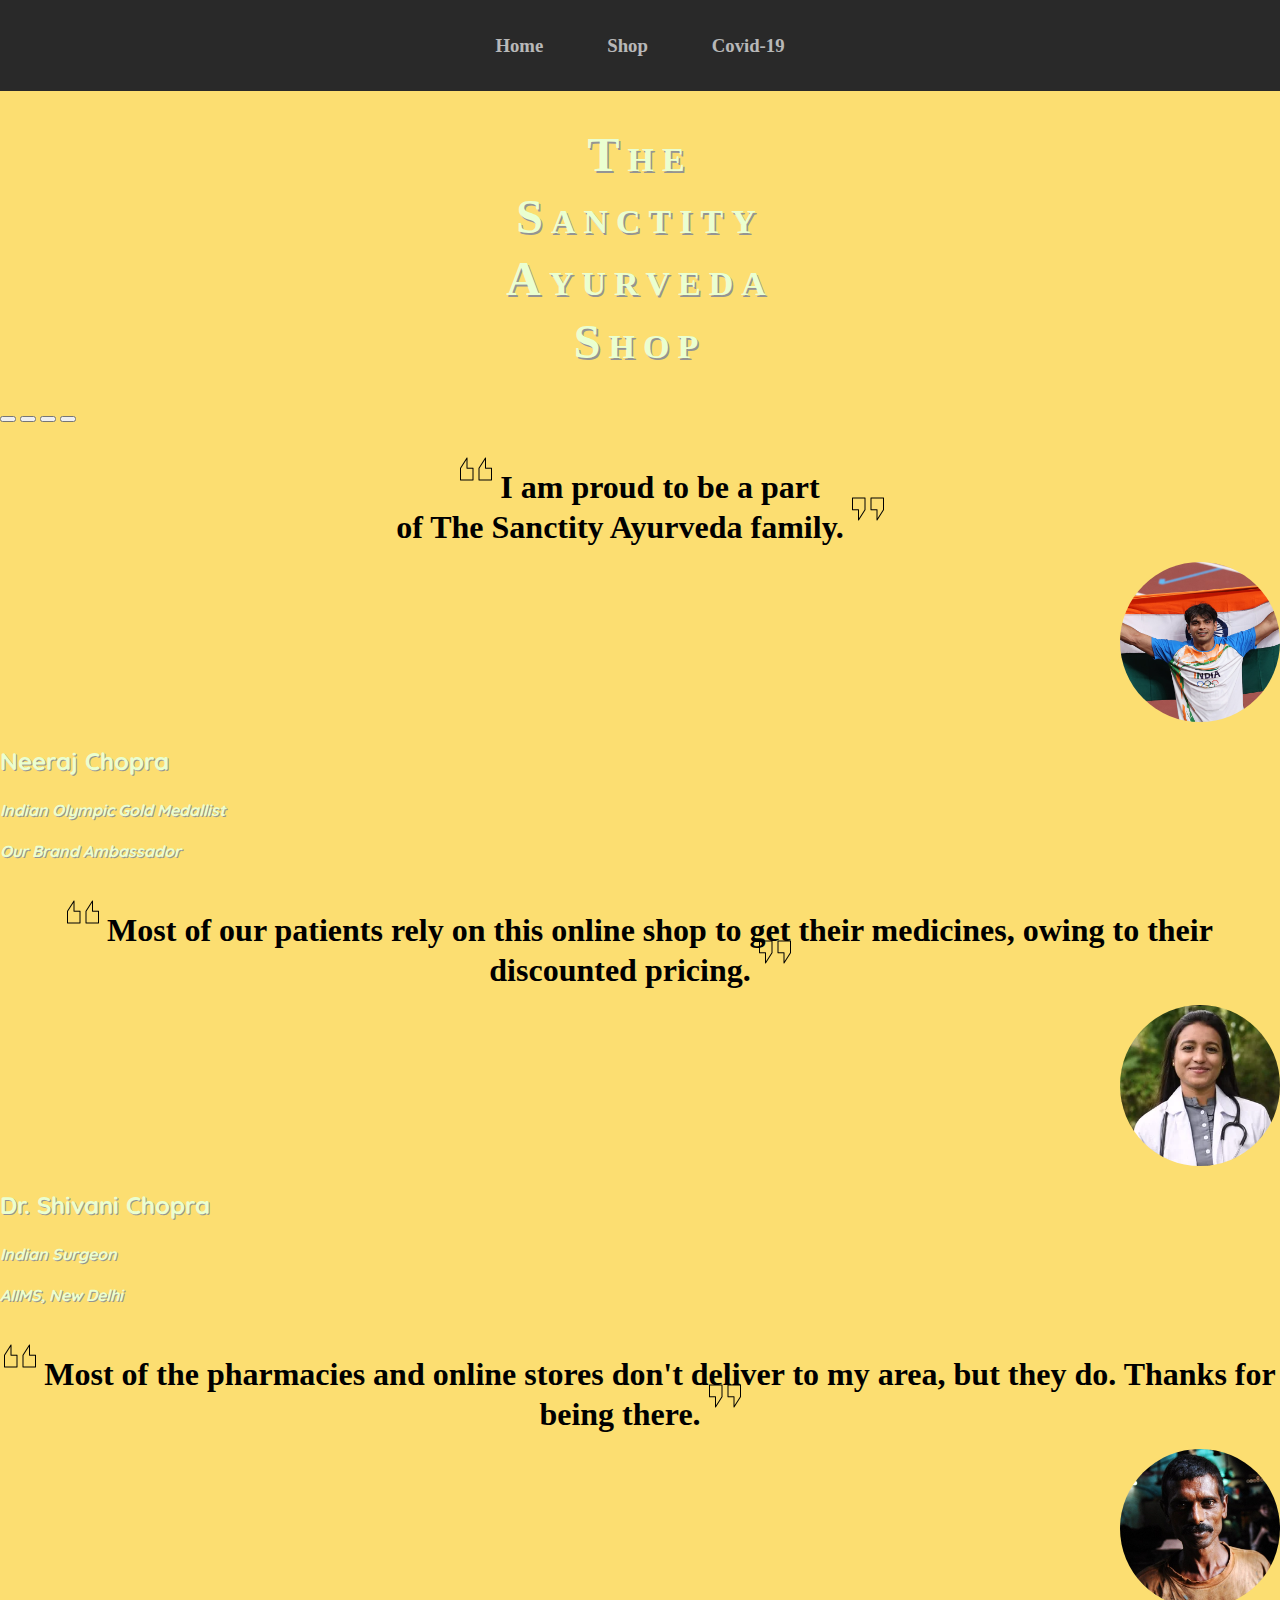
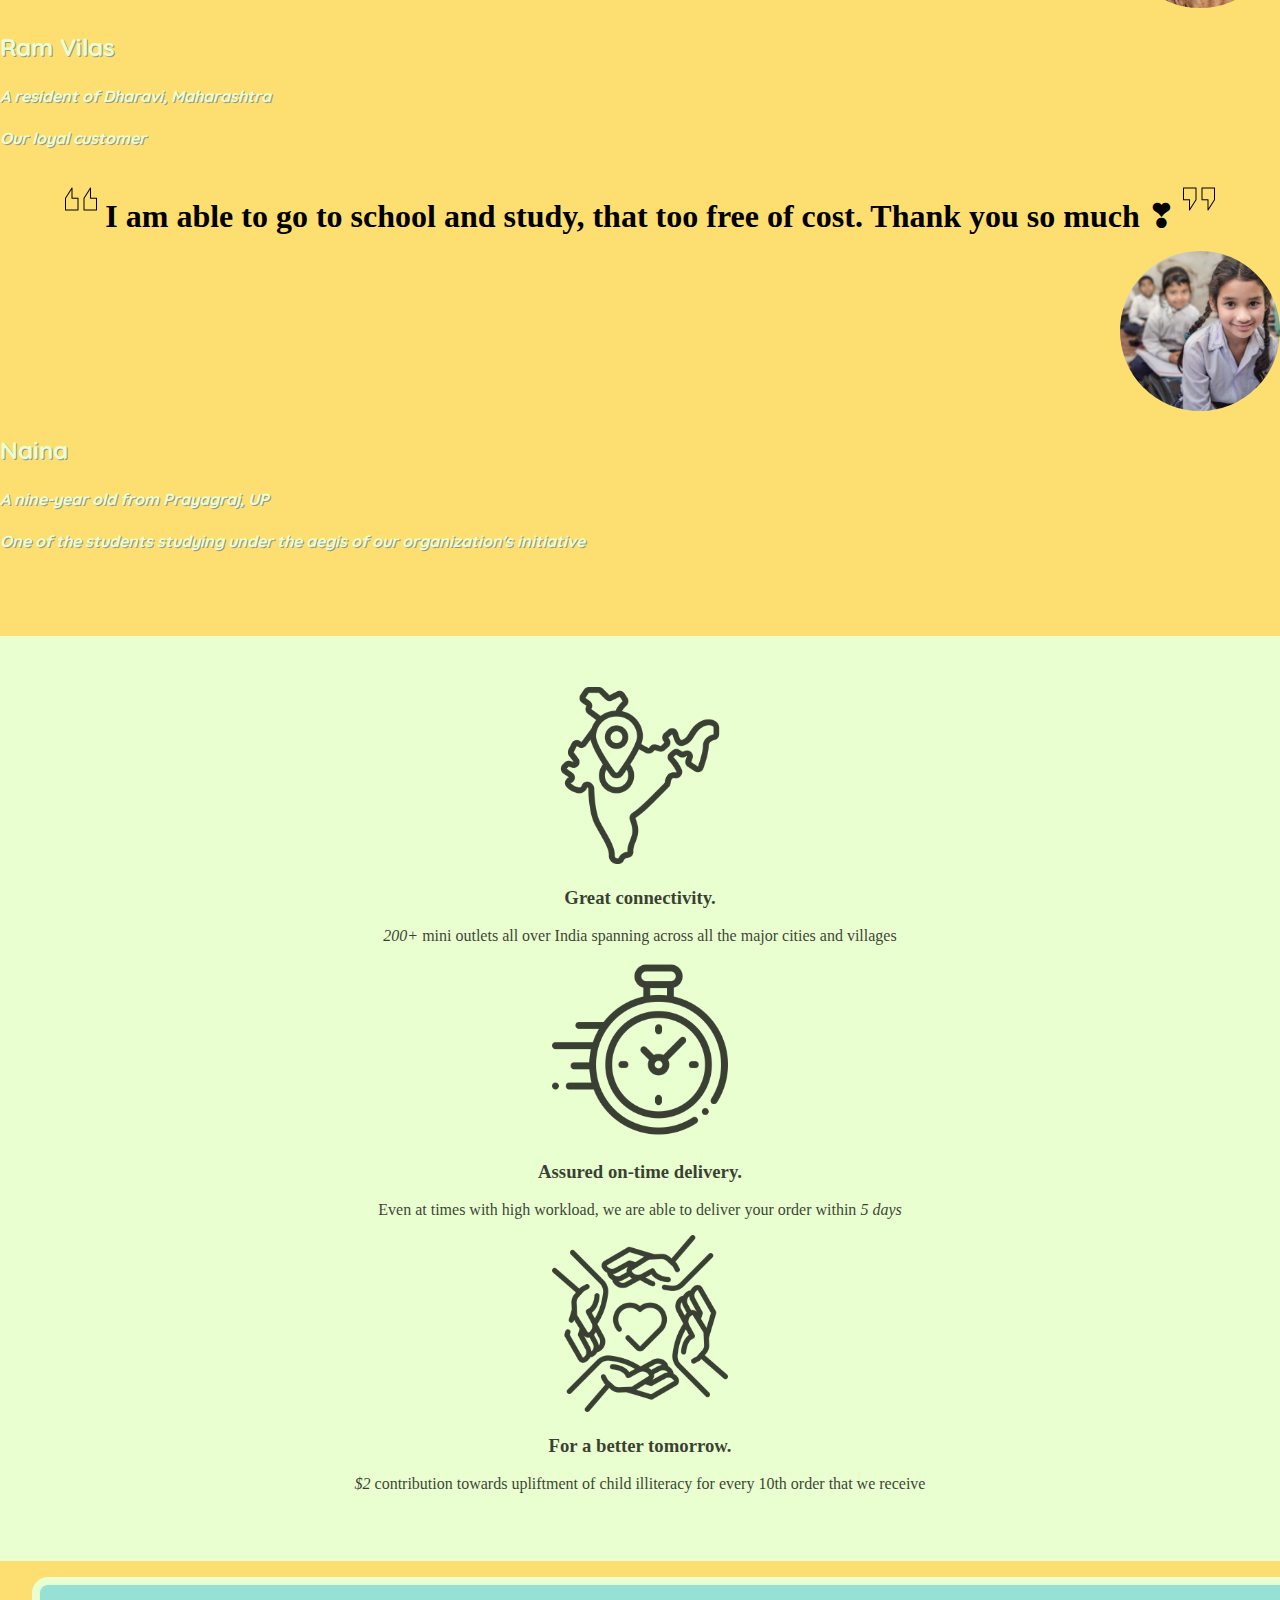
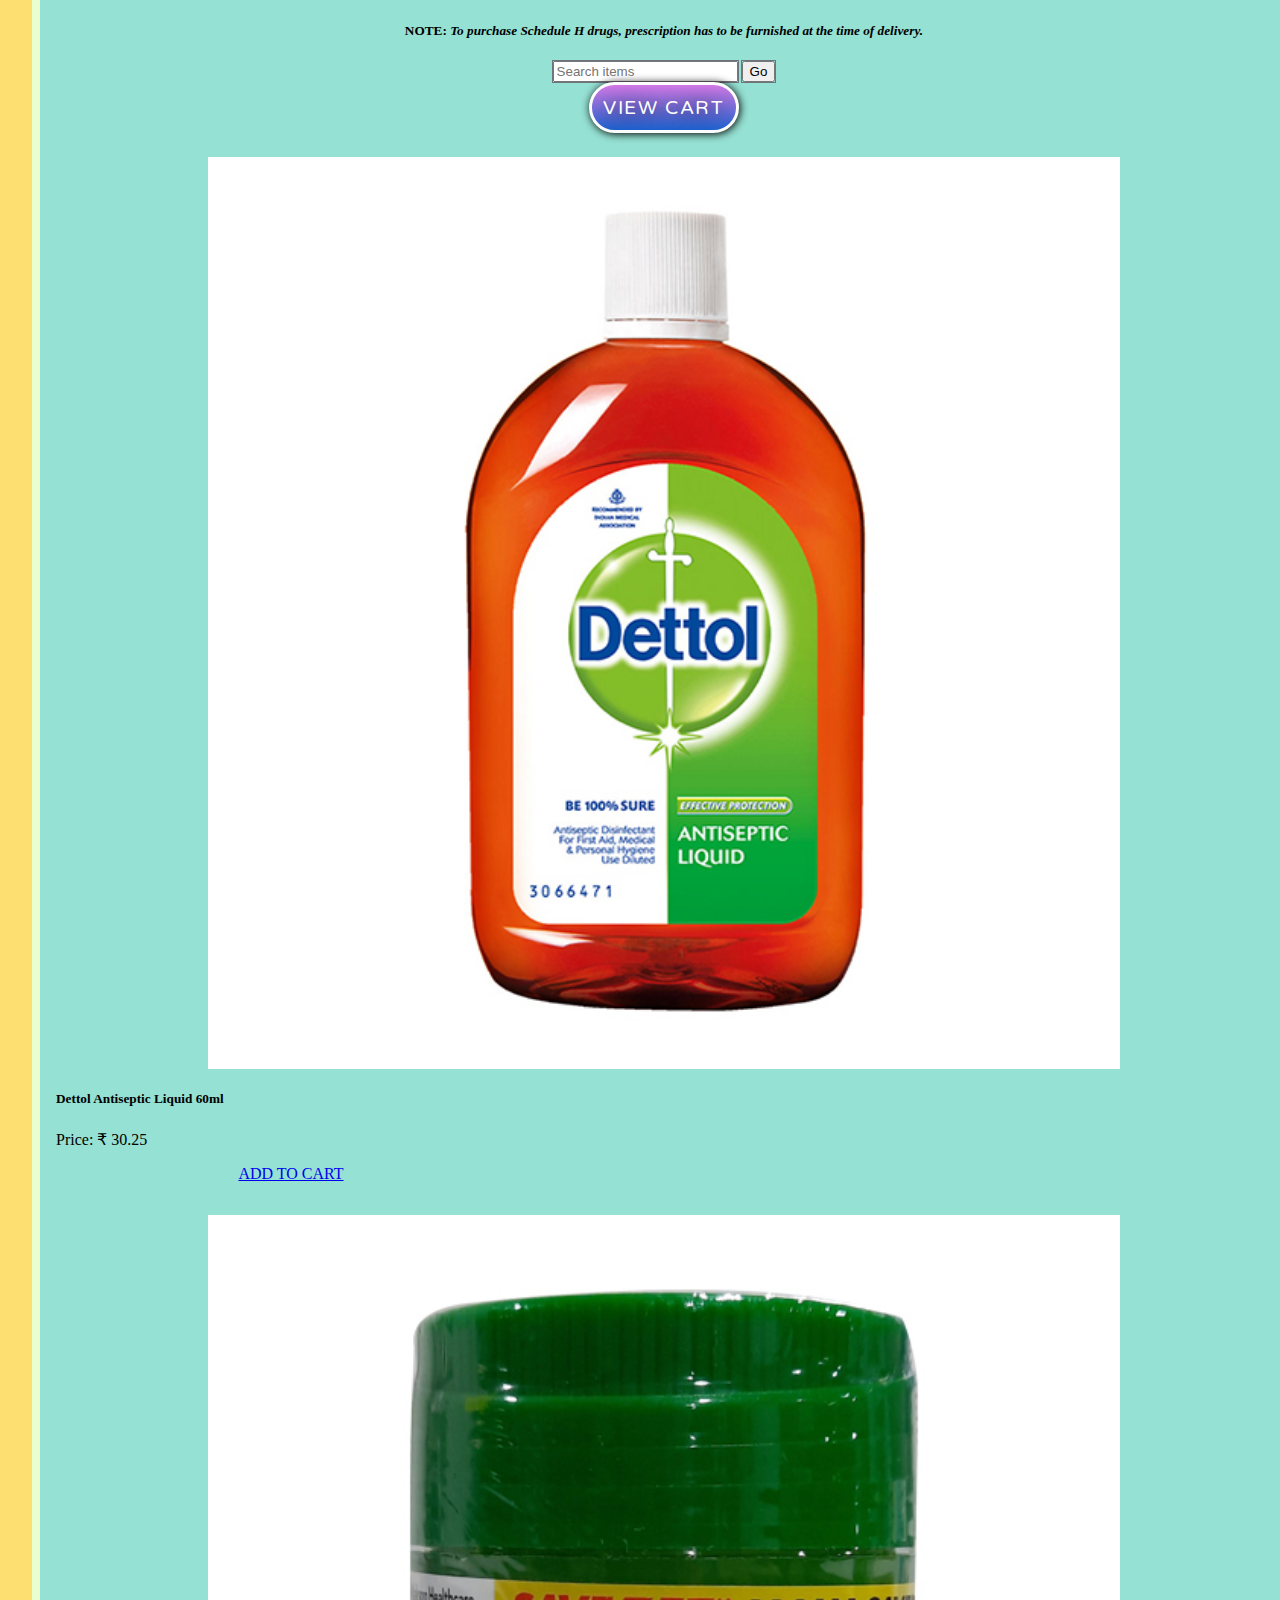
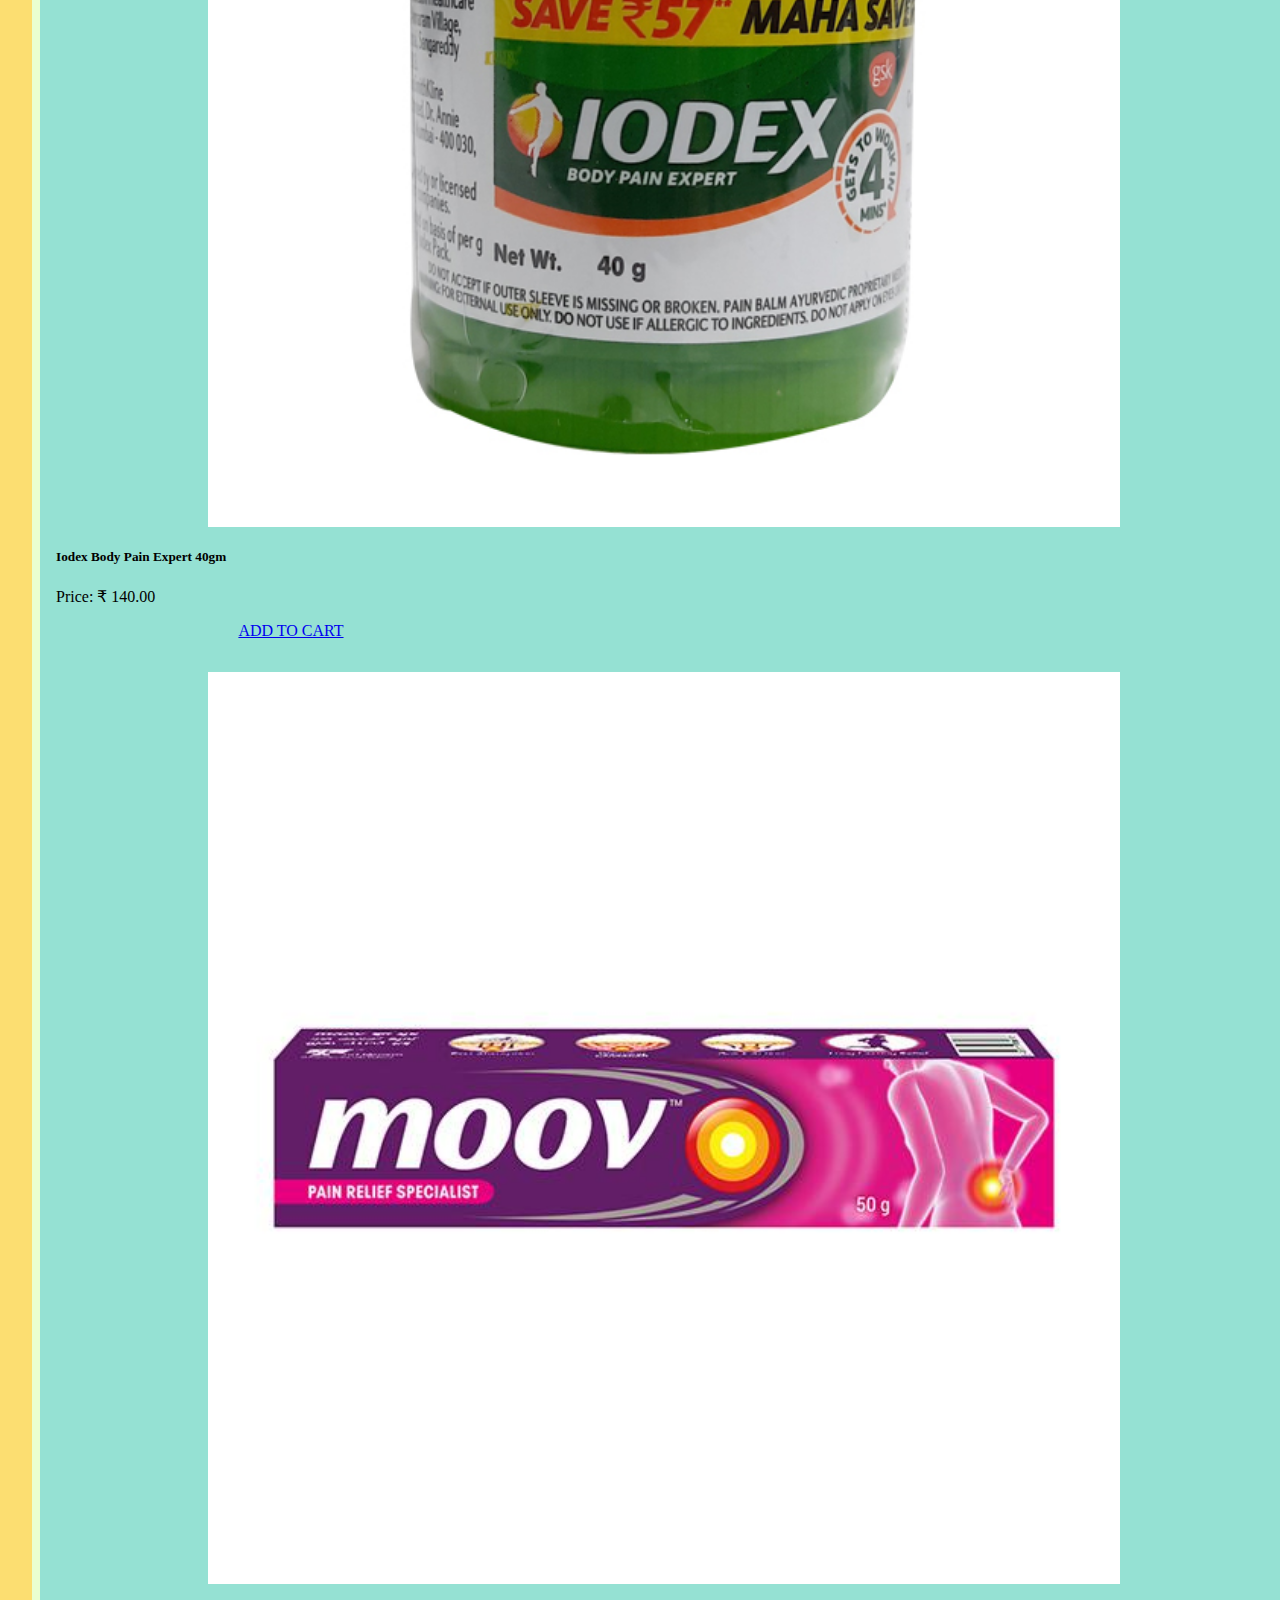
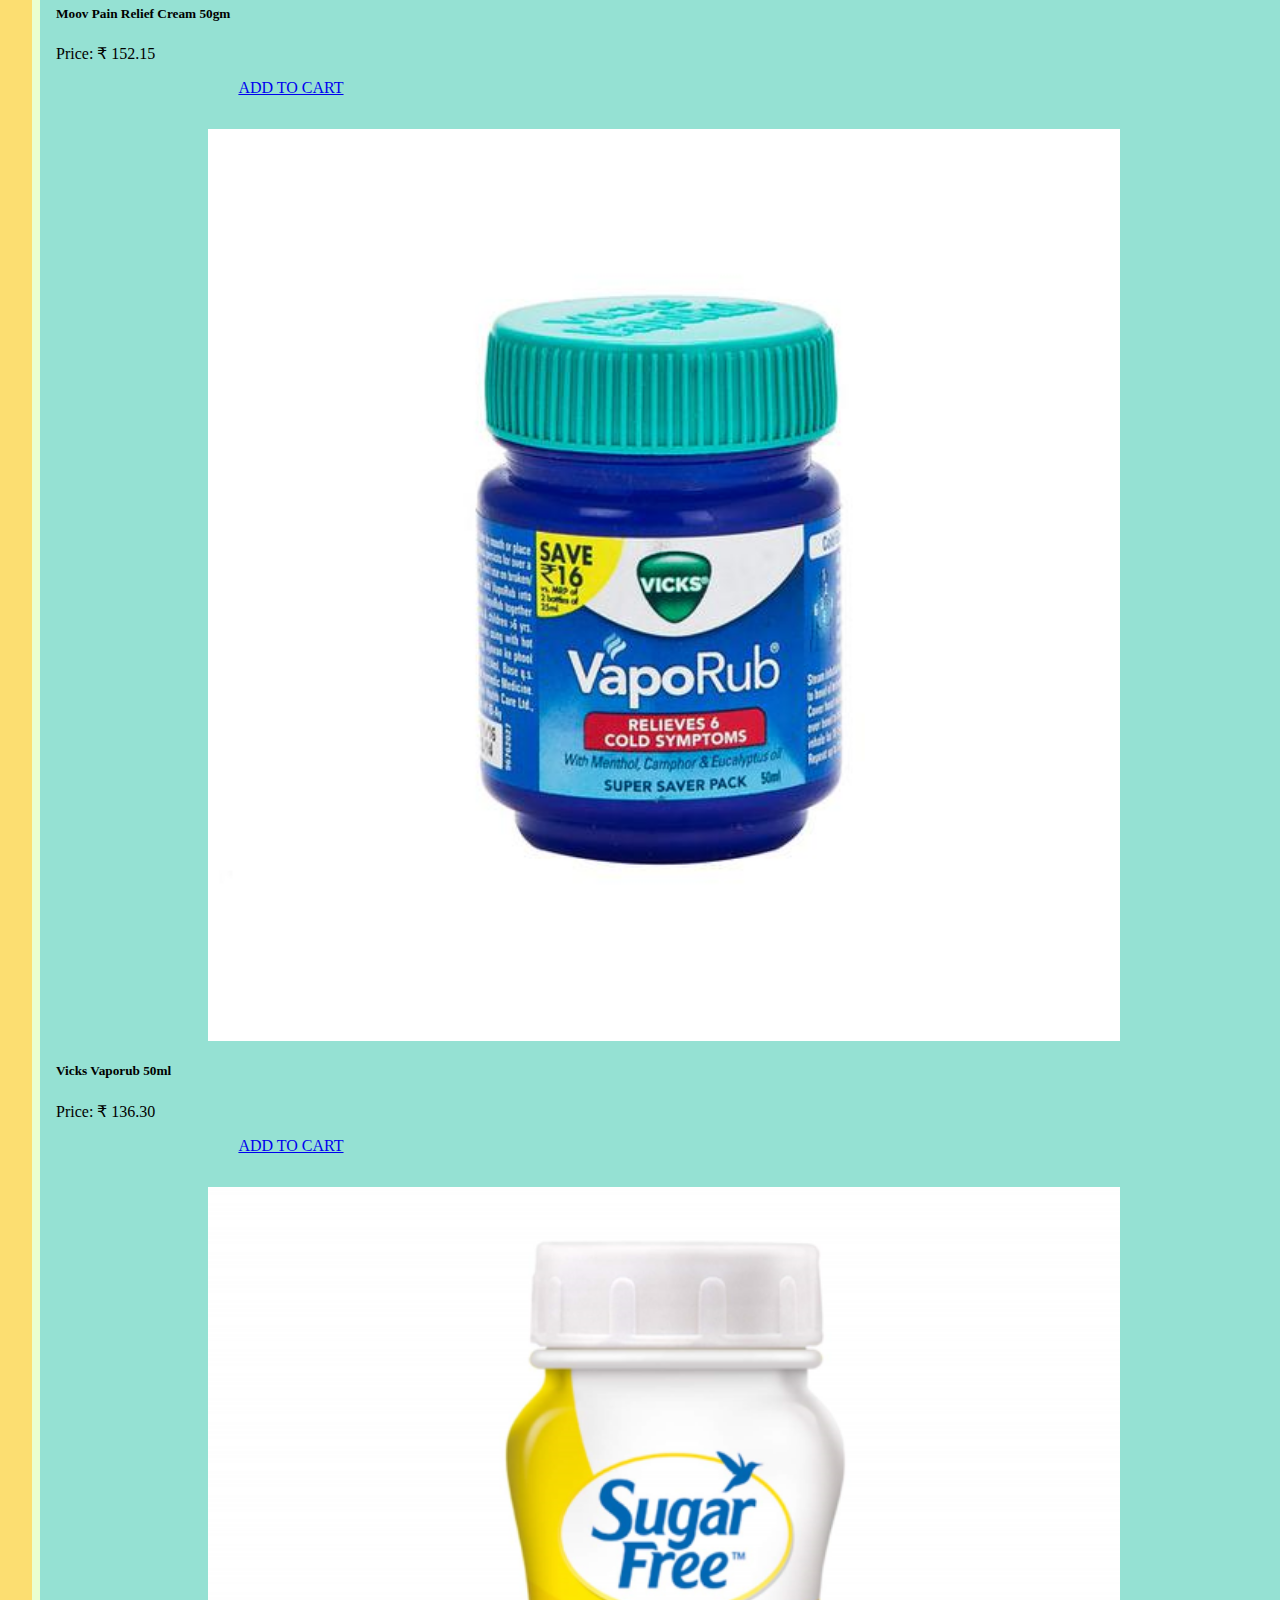
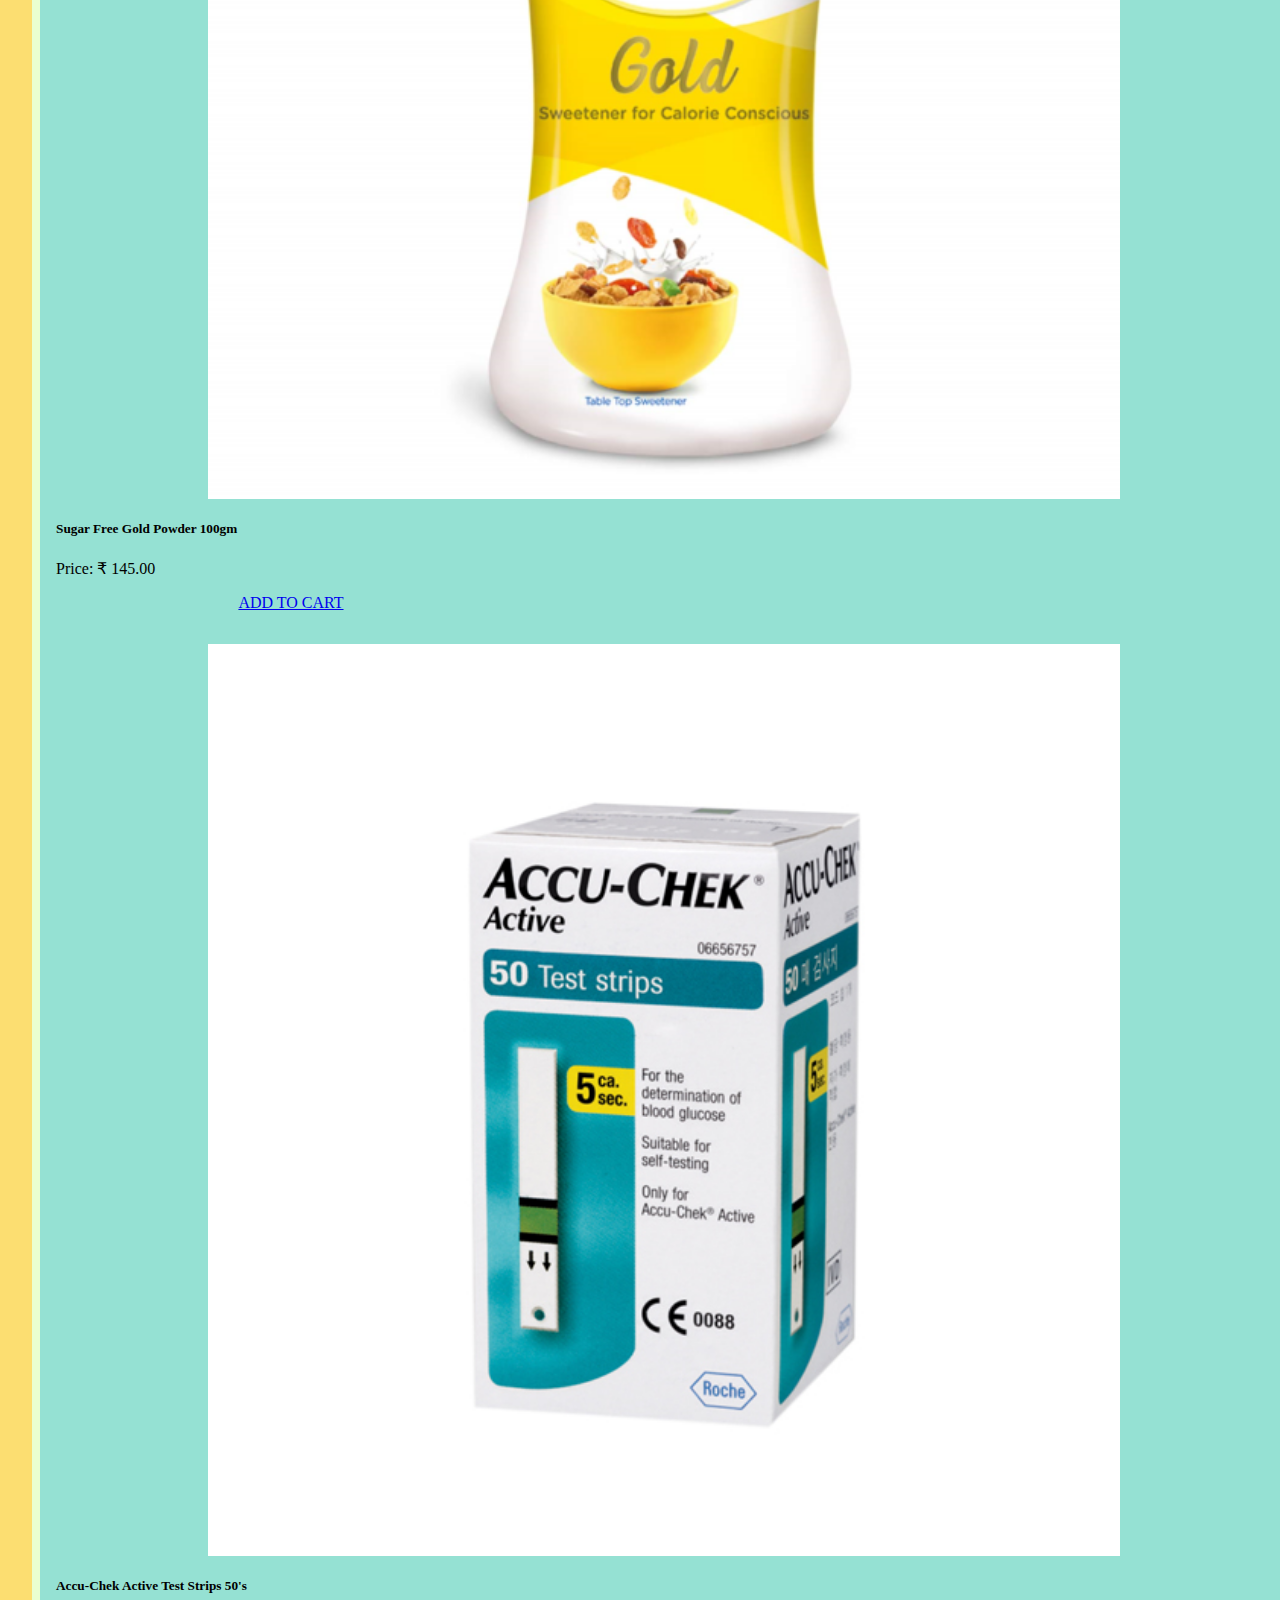
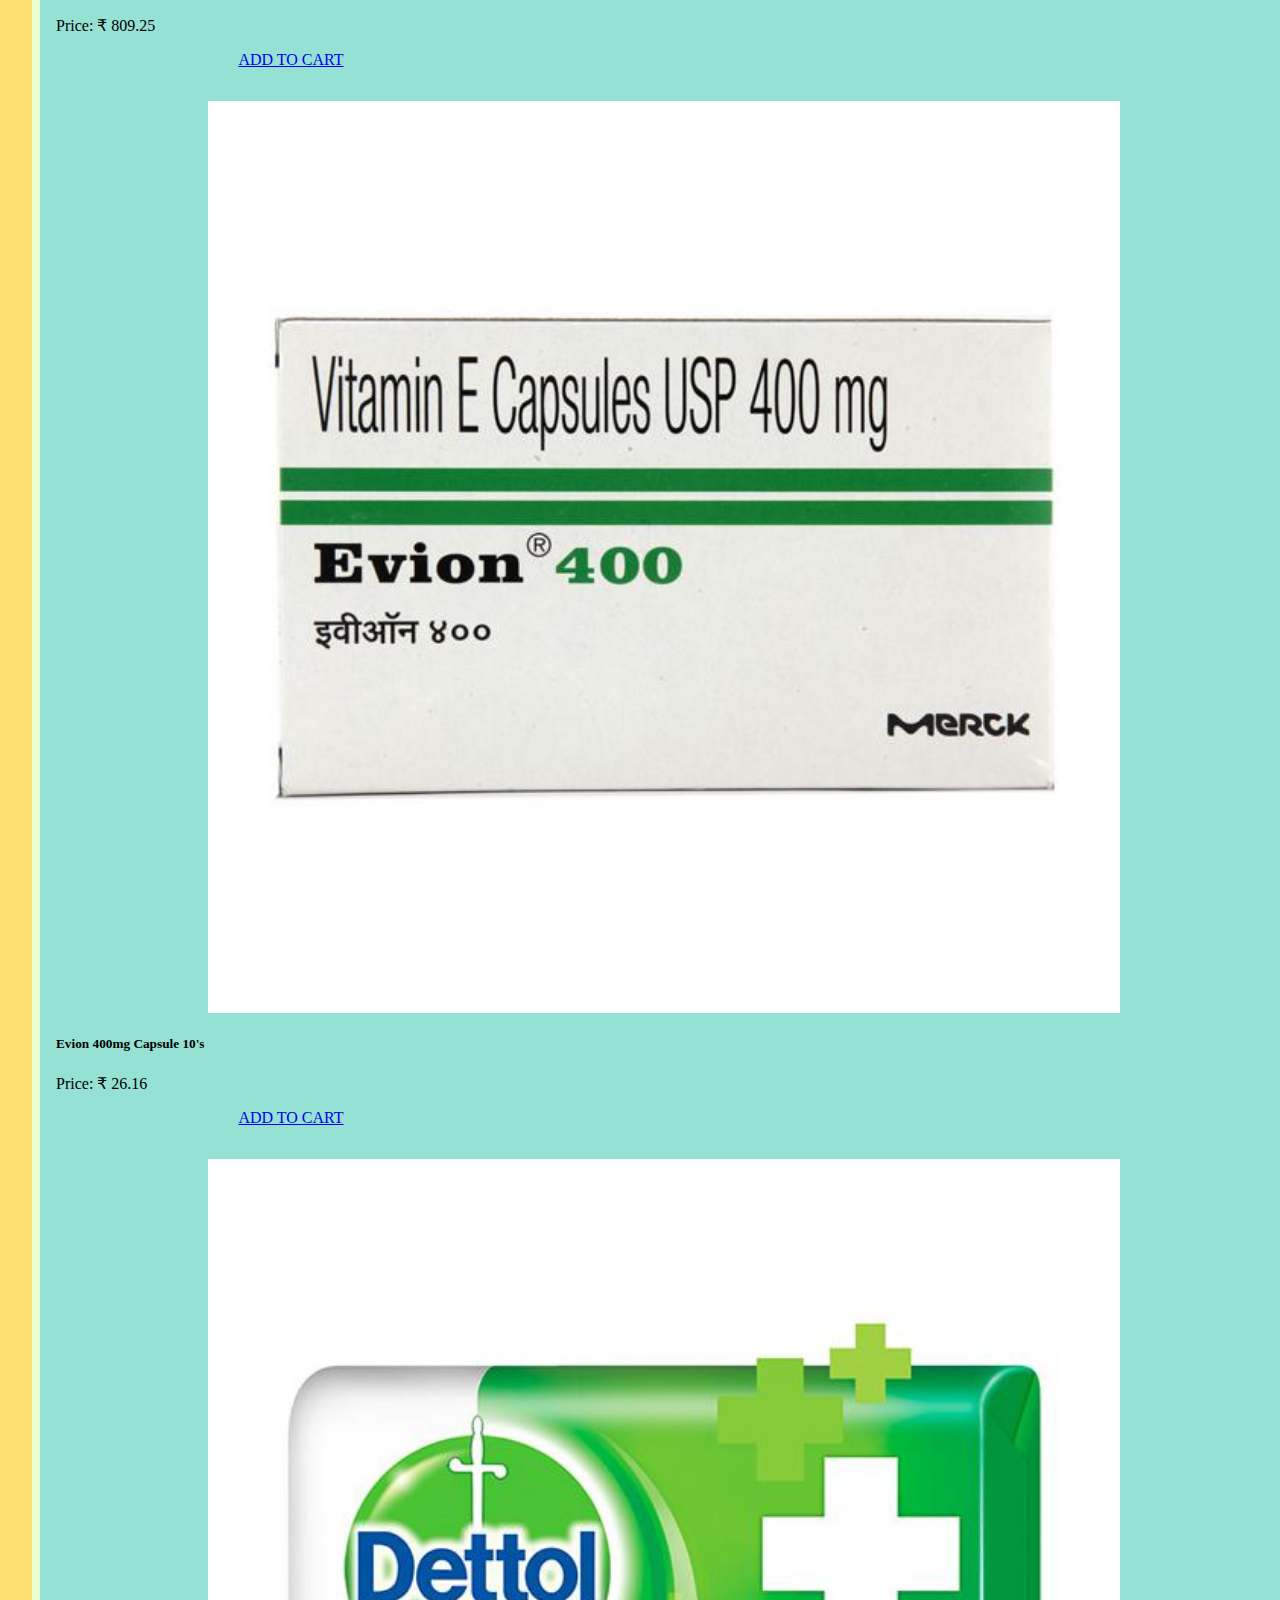
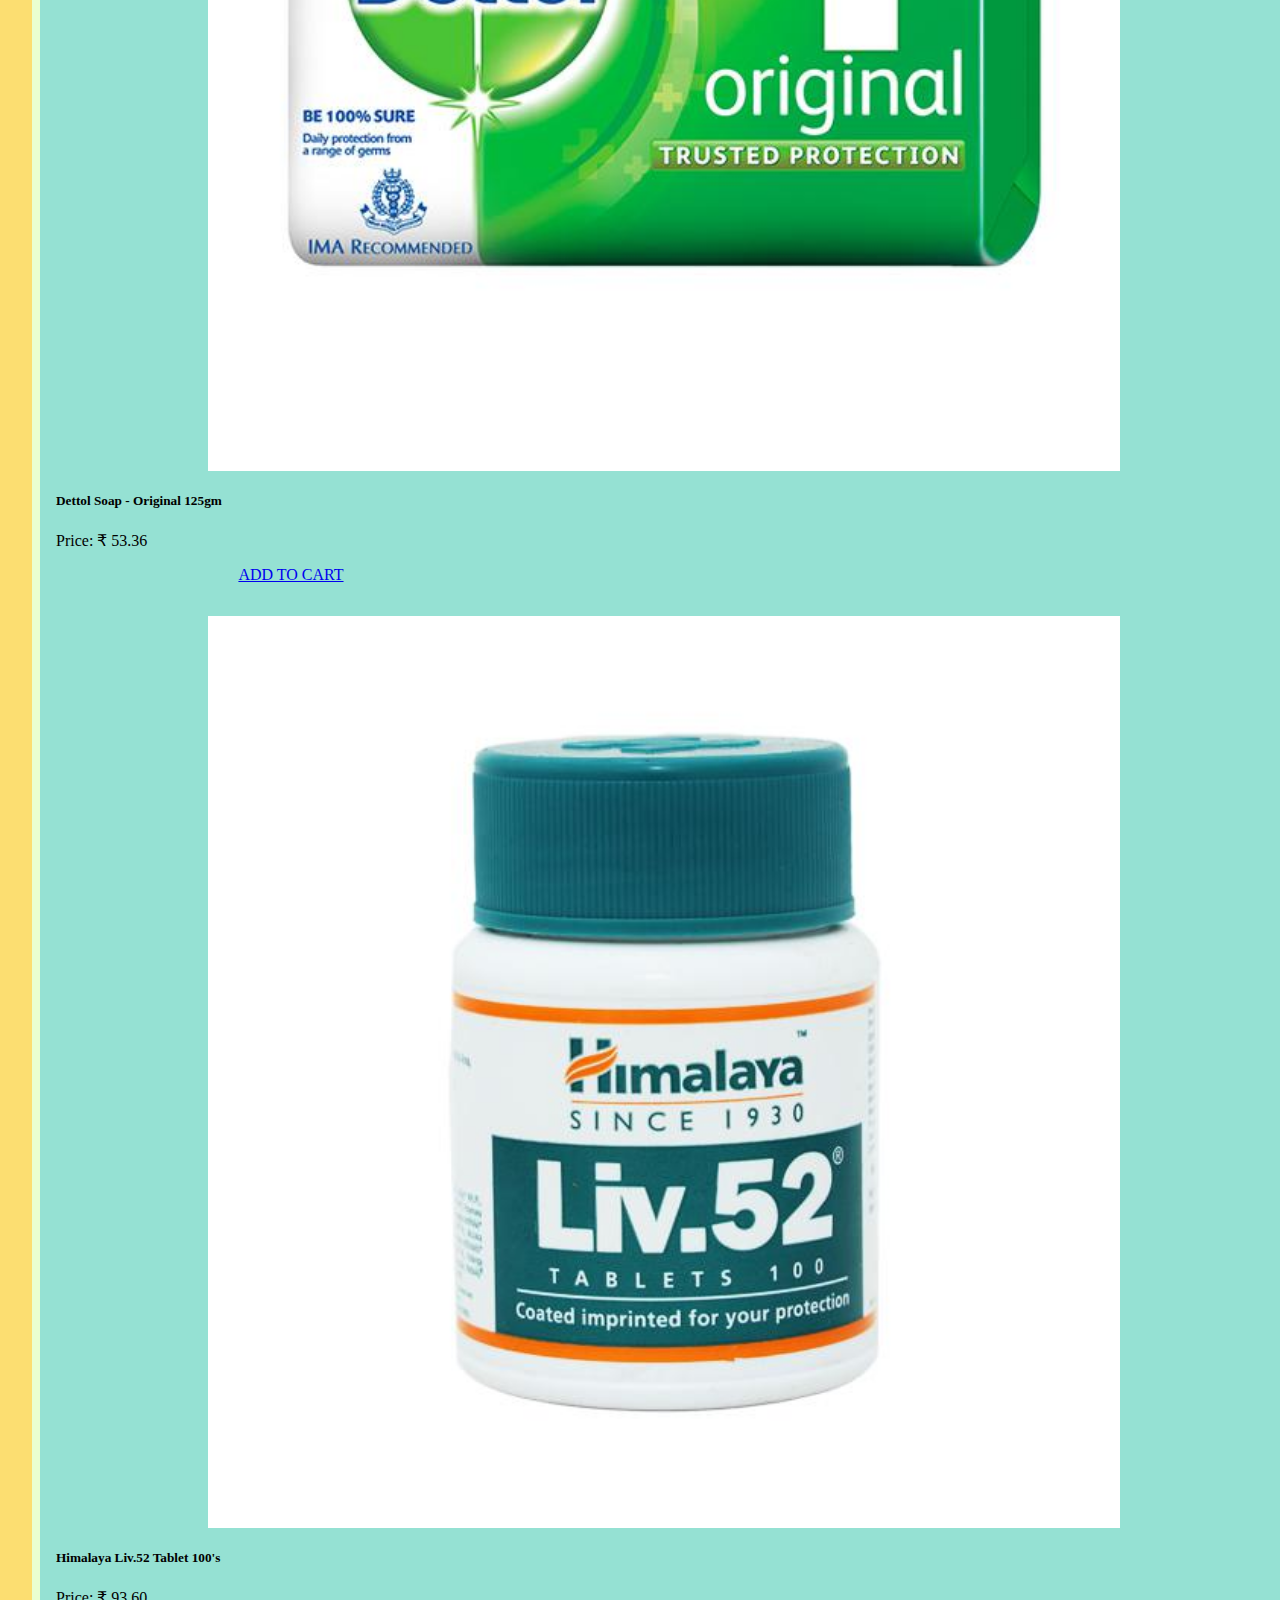
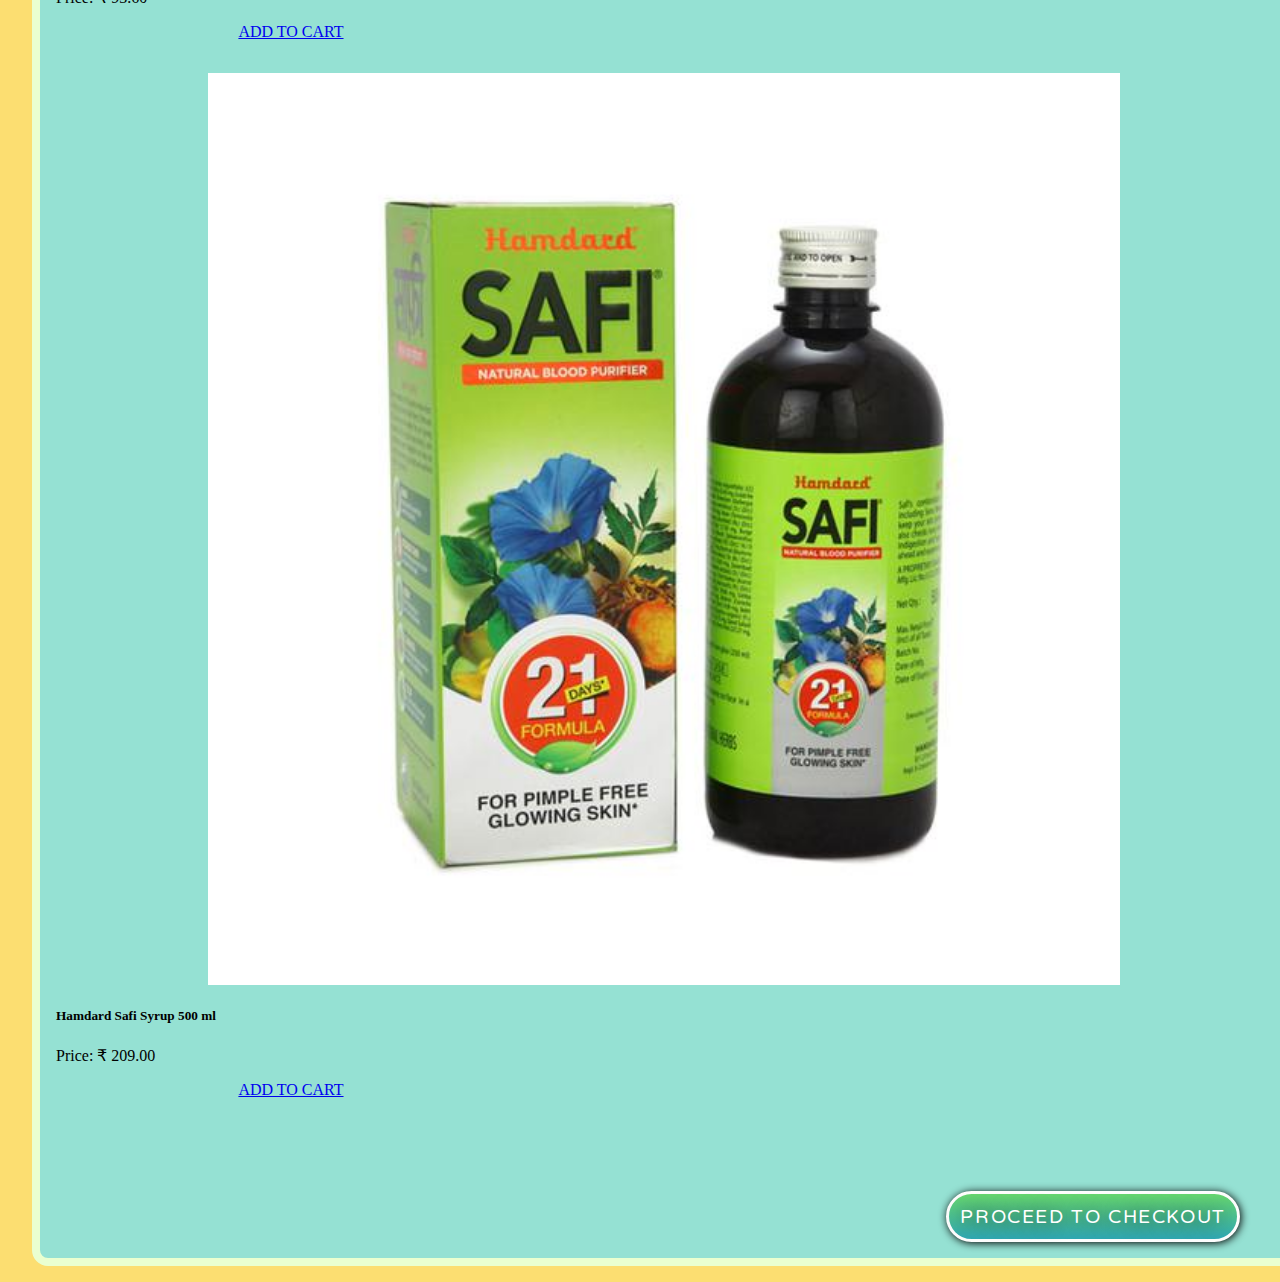
<file: index.html>
<!DOCTYPE html>
<html lang="en" dir="ltr">
  <head>
    <meta charset="UTF-8" />
    <meta http-equiv="X-UA-Compatible" content="IE=edge" />
    <meta name="viewport" content="width=device-width, initial-scale=1.0" />
    <title>The Shop</title>
    <!-- bootstrap css-->
    <link
      href="https://cdn.jsdelivr.net/npm/bootstrap@5.1.3/dist/css/bootstrap.min.css"
      rel="stylesheet"
      integrity="sha384-1BmE4kWBq78iYhFldvKuhfTAU6auU8tT94WrHftjDbrCEXSU1oBoqyl2QvZ6jIW3"
      crossorigin="anonymous"
    />
    <!-- fonts -->
    <link
      href="https://fonts.googleapis.com/css2?family=Montserrat:wght@100;400;900&family=Quicksand:wght@600&family=Ubuntu:ital,wght@1,500&family=Varela+Round&display=swap"
      rel="stylesheet"
    />
    <!-- custom css -->
    <link href="shop/style.css" rel="stylesheet" />
  </head>
  <body>
    <!-- Navbar  -->
    <div id="navbar">
      <a href = "index.html"><h3>Home</h3></a>
      <a href="#shopping-section"><h3>Shop</h3></a>
      <a href="covid-tracker/index.html"><h3>Covid-19</h3></a>
    </div>

    <!-- First section  -->
    <section id="opening-section">
      <div class="container-fluid">
        <div class="row">
          <div class="col-lg-4 center-heading">
            <h1 class="heading-front">The<br>Sanctity<br>Ayurveda<br>Shop</h1>
          </div>
          <div class="col-lg-8">
            <!-- carousel -->
            <div id="carouselExampleFade" class="carousel slide carousel-fade" data-bs-ride="carousel">
              <div class="carousel-indicators">
                <button type="button" data-bs-target="#carouselExampleFade" data-bs-slide-to="0" class="active" aria-current="true" aria-label="Slide 1"></button>
                <button type="button" data-bs-target="#carouselExampleFade" data-bs-slide-to="1" aria-label="Slide 2"></button>
                <button type="button" data-bs-target="#carouselExampleFade" data-bs-slide-to="2" aria-label="Slide 3"></button>
                <button type="button" data-bs-target="#carouselExampleFade" data-bs-slide-to="3" aria-label="Slide 4"></button>
              </div>
              <div class="carousel-inner">

                <div class="carousel-item active" data-bs-interval="8000">
                  <h2><span><img src="shop/icons/opening.png" class="quote-open"></span>I am proud to be a part<br>of The Sanctity Ayurveda family.<span><img src="shop/icons/closing.png" class="quote-close"></span></h2>
                  <div class="row">
                    <div class="col-lg-6 col-md-6 col-sm-6 col-6 img-left">
                      <img src="shop/images/neeraj.jpg" class="face-image">
                    </div>
                    <div class="col-lg-6 col-md-6 col-sm-6 col-6 text-right">
                      <div>
                        <h3>Neeraj Chopra</h3>
                        <h4>Indian Olympic Gold Medallist</h4>
                        <h4>Our Brand Ambassador</h4>
                      </div>
                    </div>
                  </div>
                </div>

                <div class="carousel-item" data-bs-interval="8000">
                  <h2><span><img src="shop/icons/opening.png" class="quote-open"></span>Most of our patients rely on this online shop to get their medicines, owing to their discounted pricing.<span><img src="shop/icons/closing.png" class="quote-close"></span></h2>
                  <div class="row">
                    <div class="col-lg-6 col-md-6 col-sm-6 col-6 img-left">
                      <img src="shop/images/doctor.PNG" class="face-image">
                    </div>
                    <div class="col-lg-6 col-md-6 col-sm-6 col-6 text-right">
                      <div>
                        <h3>Dr. Shivani Chopra</h3>
                        <h4>Indian Surgeon</h4>
                        <h4>AIIMS, New Delhi</h4>
                      </div>
                    </div>
                  </div>
                </div>

                <div class="carousel-item" data-bs-interval="8000">
                  <h2><span><img src="shop/icons/opening.png" class="quote-open"></span>Most of the pharmacies and online stores don't deliver to my area, but they do. Thanks for being there.<span><img src="shop/icons/closing.png" class="quote-close"></span></h2>
                  <div class="row">
                    <div class="col-lg-6 col-md-6 col-sm-6 col-6 img-left">
                      <img src="shop/images/dharavi_man.jpg" class="face-image">
                    </div>
                    <div class="col-lg-6 col-md-6 col-sm-6 col-6 text-right">
                      <div>
                        <h3>Ram Vilas</h3>
                        <h4>A resident of Dharavi, Maharashtra</h4>
                        <h4>Our loyal customer</h4>
                      </div>
                    </div>
                  </div>
                </div>

                <div class="carousel-item" data-bs-interval="8000">
                  <h2><span><img src="shop/icons/opening.png" class="quote-open"></span>I am able to go to school and study, that too free of cost. Thank you so much ❣<span><img src="shop/icons/closing.png" class="quote-close"></span></h2>
                  <div class="row">
                    <div class="col-lg-6 col-md-6 col-sm-6 col-6 img-left">
                      <img src="shop/images/girl_student.jpg" class="face-image">
                    </div>
                    <div class="col-lg-6 col-md-6 col-sm-6 col-6 text-right">
                      <div>
                        <h3>Naina</h3>
                        <h4>A nine-year old from Prayagraj, UP</h4>
                        <h4>One of the students studying under the aegis of our organization's initiative</h4>
                      </div>
                    </div>
                  </div>
                </div>

              </div>
            </div>
          </div>
        </div>
      </div>
    </section>

    <!-- Second section  -->
    <section id="features-section">
      <div class="container-fluid">
        <div class="row">
          <div class="feature-box col-lg-4 col-md-6">
            <img src="shop/icons/india.png" alt="india" />
            <h3>Great connectivity.</h3>
            <p><em>200+</em> mini outlets all over India spanning across all the major cities and villages</p>
          </div>

          <div class="feature-box col-lg-4 col-md-6">
            <img src="shop/icons/clock.png" alt="clock" />
            <h3>Assured on-time delivery.</h3>
            <p>Even at times with high workload, we are able to deliver your order within <em>5 days</em></p>
          </div>

          <div class="feature-box col-lg-4 col-md-6">
            <img src="shop/icons/love.png" alt="love" />
            <h3>For a better tomorrow.</h3>
            <p><em>$2</em> contribution towards upliftment of child illiteracy for every 10th order that we receive</p>
          </div>
        </div>
      </div>
    </section>

    <!-- Shopping area  -->
    <section id="shopping-section">
      <div id="shop-container">
        <div id="shop-top-area">
          <div class="container-fluid">
            <div class="row">
              <div class="col-lg-6 col-md-6 center-shop">
                <h5>
                  NOTE: <em>To purchase Schedule H drugs, prescription has to be furnished at the time of delivery.</em>
                </h5>
              </div>
              <div class="col-lg-3 col-md-3 center-shop">
                <div class="input-group mb-3">
                  <input type="text" class="form-control" placeholder="Search items" aria-label="Search items" aria-describedby="shop-search-btn" id="shop-search-bar">
                  <button class="btn btn-secondary" type="button" id="shop-search-btn">Go</button>
                </div>
              </div>
              <div class="col-lg-3 col-md-3 center-shop">
                <a href="#" class="shop-btn view-cart-btn">VIEW CART</a>
              </div>
            </div>
          </div>
        </div>
        <div id="shop-cards-area container-fluid">
          <div class="row">

            <!-- Card 1 -->
            <div class="col-lg-4 col-md-6 card-spacing">
              <div class="card">
                <div class="overlay-container">
                  <div class="card-top-part">
                    <img src="shop/images/med/dettol_60ml.jpg" class="card-img-top">
                  </div>
                  <div class="description-overlay description-overlay-blur">
                    <div>
                      <h6>
                        Dettol Antiseptic Liquid provides protection to you and your family against illness-causing germs and comes in a fresh pine fragrance. The topical antiseptic liquid sanitizes your home and helps maintain your personal hygiene.
                      </h6>
                    </div>
                  </div>
                </div>
                <div class="card-body">
                  <h5 class="card-title">Dettol Antiseptic Liquid 60ml</h5>
                  <p class="card-text">Price: ₹ 30.25</p>
                  <div class="add-to-cart">
                    <a href="#" class="btn btn-outline-secondary">ADD TO CART</a>
                  </div>
                </div>
              </div>
            </div>

            <!-- Card 2 -->
            <div class="col-lg-4 col-md-6 card-spacing">
              <div class="card">
                <div class="overlay-container">
                  <div class="card-top-part">
                    <img src="shop/images/med/iodex_40gm.jpg" class="card-img-top">
                  </div>
                  <div class="description-overlay description-overlay-blur">
                    <div>
                      <h6>
                        Iodex is a multi purpose balm that provides a warm and soothing effect and helps to reduce the inflammation and relieves the pain. It helps to provide a warming action upon massage that helps in reducing muscular inflammation and gives relief. 
                      </h6>
                    </div>
                  </div>
                </div>
                <div class="card-body">
                  <h5 class="card-title">Iodex Body Pain Expert 40gm</h5>
                  <p class="card-text">Price: ₹ 140.00</p>
                  <div class="add-to-cart">
                    <a href="#" class="btn btn-outline-secondary">ADD TO CART</a>
                  </div>
                </div>
              </div>
            </div>

            <!-- Card 3 -->
            <div class="col-lg-4 col-md-6 card-spacing">
              <div class="card">
                <div class="overlay-container">
                  <div class="card-top-part">
                    <img src="shop/images/med/moov_50gm.jpg" class="card-img-top">
                  </div>
                  <div class="description-overlay description-overlay-blur">
                    <div>
                      <h6>
                        This analgesic (or pain-relieving) cream is a First Aid Kit must-have, with the power of "Four Active Ingredients". These penetrate deep inside to produce warmth that relaxes the muscles and help you recover fast.
                      </h6>
                    </div>
                  </div>
                </div>
                <div class="card-body">
                  <h5 class="card-title">Moov Pain Relief Cream 50gm</h5>
                  <p class="card-text">Price: ₹ 152.15</p>
                  <div class="add-to-cart">
                    <a href="#" class="btn btn-outline-secondary">ADD TO CART</a>
                  </div>
                </div>
              </div>
            </div>

            <!-- Card 4 -->
            <div class="col-lg-4 col-md-6 card-spacing">
              <div class="card">
                <div class="overlay-container">
                  <div class="card-top-part">
                    <img src="shop/images/med/vaporub_50ml.jpg" class="card-img-top">
                  </div>
                  <div class="description-overlay description-overlay-blur">
                    <div>
                      <h6>
                        Vicks VapoRub gives you 8 hours of relief from cough and cold so you can enjoy a full night of restful sleep, even with a cold. It uses Eucalyptus Oil, Menthol, and Camphor as active ingredients.
                      </h6>
                    </div>
                  </div>
                </div>
                <div class="card-body">
                  <h5 class="card-title">Vicks Vaporub 50ml</h5>
                  <p class="card-text">Price: ₹ 136.30</p>
                  <div class="add-to-cart">
                    <a href="#" class="btn btn-outline-secondary">ADD TO CART</a>
                  </div>
                </div>
              </div>
            </div>

            <!-- Card 5 -->
            <div class="col-lg-4 col-md-6 card-spacing">
              <div class="card">
                <div class="overlay-container">
                  <div class="card-top-part">
                    <img src="shop/images/med/sugarfree_100gm.jpg" class="card-img-top">
                  </div>
                  <div class="description-overlay description-overlay-blur">
                    <div>
                      <h6>
                        Sugar-Free Gold is your healthier alternative to sugar. It is made from Aspartame, a protein derivative. It is a nutritious, safe and ideal low-calorie sugar substitute, giving you the sweetness and taste of sugar but with negligible calories to worry about!
                      </h6>
                    </div>
                  </div>
                </div>
                <div class="card-body">
                  <h5 class="card-title">Sugar Free Gold Powder 100gm</h5>
                  <p class="card-text">Price: ₹ 145.00</p>
                  <div class="add-to-cart">
                    <a href="#" class="btn btn-outline-secondary">ADD TO CART</a>
                  </div>
                </div>
              </div>
            </div>

            <!-- Card 6 -->
            <div class="col-lg-4 col-md-6 card-spacing">
              <div class="card">
                <div class="overlay-container">
                  <div class="card-top-part">
                    <img src="shop/images/med/accucheck_100.jpg" class="card-img-top">
                  </div>
                  <div class="description-overlay description-overlay-blur">
                    <div>
                      <h6>
                        Accu-Chek Active strip is a hassle-free product. The blood is automatically absorbed by the strip and spreads quickly across it. The system then provides a fast and accurate result. To ensure accurate measurement, Accu-Chek Active allows you to double-check the result.
                      </h6>
                    </div>
                  </div>
                </div>
                <div class="card-body">
                  <h5 class="card-title">Accu-Chek Active Test Strips 50's</h5>
                  <p class="card-text">Price: ₹ 809.25</p>
                  <div class="add-to-cart">
                    <a href="#" class="btn btn-outline-secondary">ADD TO CART</a>
                  </div>
                </div>
              </div>
            </div>

            <!-- Card 7 -->
            <div class="col-lg-4 col-md-6 card-spacing">
              <div class="card">
                <div class="overlay-container">
                  <div class="card-top-part">
                    <img src="shop/images/med/evion_400mg.jpg" class="card-img-top">
                  </div>
                  <div class="description-overlay description-overlay-blur">
                    <div>
                      <h6>
                        Evion contains vitamin E also known as Tocopheryl acetate which is required for the proper functioning of many organs in the body. It is also an antioxidant. It may cause nausea, vomiting, stomach upset, headache, skin rashes or other allergic reactions.
                      </h6>
                    </div>
                  </div>
                </div>
                <div class="card-body">
                  <h5 class="card-title">Evion 400mg Capsule 10's</h5>
                  <p class="card-text">Price: ₹ 26.16</p>
                  <div class="add-to-cart">
                    <a href="#" class="btn btn-outline-secondary">ADD TO CART</a>
                  </div>
                </div>
              </div>
            </div>

            <!-- Card 8 -->
            <div class="col-lg-4 col-md-6 card-spacing">
              <div class="card">
                <div class="overlay-container">
                  <div class="card-top-part">
                    <img src="shop/images/med/soap_dettol_125gm.jpg" class="card-img-top">
                  </div>
                  <div class="description-overlay description-overlay-blur">
                    <div>
                      <h6>
                        Dettol soap protects from 99.99% germs including virus and bacteria. Recommended by Indian Medical Association (IMA). Contains more than 85% naturally derived ingredients and plant derived cleansers.
                      </h6>
                    </div>
                  </div>
                </div>
                <div class="card-body">
                  <h5 class="card-title">Dettol Soap - Original 125gm</h5>
                  <p class="card-text">Price: ₹ 53.36</p>
                  <div class="add-to-cart">
                    <a href="#" class="btn btn-outline-secondary">ADD TO CART</a>
                  </div>
                </div>
              </div>
            </div>

            <!-- Card 9 -->
            <div class="col-lg-4 col-md-6 card-spacing">
              <div class="card">
                <div class="overlay-container">
                  <div class="card-top-part">
                    <img src="shop/images/med/himalaya_liv52.jpg" class="card-img-top">
                  </div>
                  <div class="description-overlay description-overlay-blur">
                    <div>
                      <h6>
                        LIV 52 is unparalleled in liver care. The key ingredients Chicory protects the liver against alcohol toxicity. It is also a potent antioxidant, which can be seen by its free radical scavenging property and has hepatoprotective property.
                      </h6>
                    </div>
                  </div>
                </div>
                <div class="card-body">
                  <h5 class="card-title">Himalaya Liv.52 Tablet 100's</h5>
                  <p class="card-text">Price: ₹ 93.60</p>
                  <div class="add-to-cart">
                    <a href="#" class="btn btn-outline-secondary">ADD TO CART</a>
                  </div>
                </div>
              </div>
            </div>

            <!-- Card 10 -->
            <div class="col-lg-4 col-md-6 card-spacing">
              <div class="card">
                <div class="overlay-container">
                  <div class="card-top-part">
                    <img src="shop/images/med/safi_500ml.jpg" class="card-img-top">
                  </div>
                  <div class="description-overlay description-overlay-blur">
                    <div>
                      <h6>
                        Hamdard Safi, a blend of essential herbal extracts acts as a natural blood purifier to keep your skin pimple free and glowing. Neem purifies the blood, chiraita keeps the skin toxin-free while senna keeps the stomach and Tulasi helps improves the blood circulation and makes your skin glow.
                      </h6>
                    </div>
                  </div>
                </div>
                <div class="card-body">
                  <h5 class="card-title">Hamdard Safi Syrup 500 ml</h5>
                  <p class="card-text">Price: ₹ 209.00</p>
                  <div class="add-to-cart">
                    <a href="#" class="btn btn-outline-secondary">ADD TO CART</a>
                  </div>
                </div>
              </div>
            </div>

          </div>
        </div>

        <div id="shop-bottom-area">
          <div class="container-fluid">
            <div class="row">
              <div class="col-lg-6 col-md-6 center-shop">
                <h5>Sorry! We could not find any such items</h5>
              </div>
              <div class="col-lg-6 col-md-6 right-shop">
                <a href="#" class="shop-btn checkout-btn">PROCEED TO CHECKOUT</a>
              </div>
            </div>
          </div>
        </div>

      </div>
    </section>

    <footer>
      <!-- bootstrap js  -->
      <script
        src="https://cdn.jsdelivr.net/npm/bootstrap@5.1.3/dist/js/bootstrap.bundle.min.js"
        integrity="sha384-ka7Sk0Gln4gmtz2MlQnikT1wXgYsOg+OMhuP+IlRH9sENBO0LRn5q+8nbTov4+1p"
        crossorigin="anonymous"
      ></script>
      <!-- custom js  -->
      <script src="shop/script.js"></script>
    </footer>
  </body>
</html>
</file>
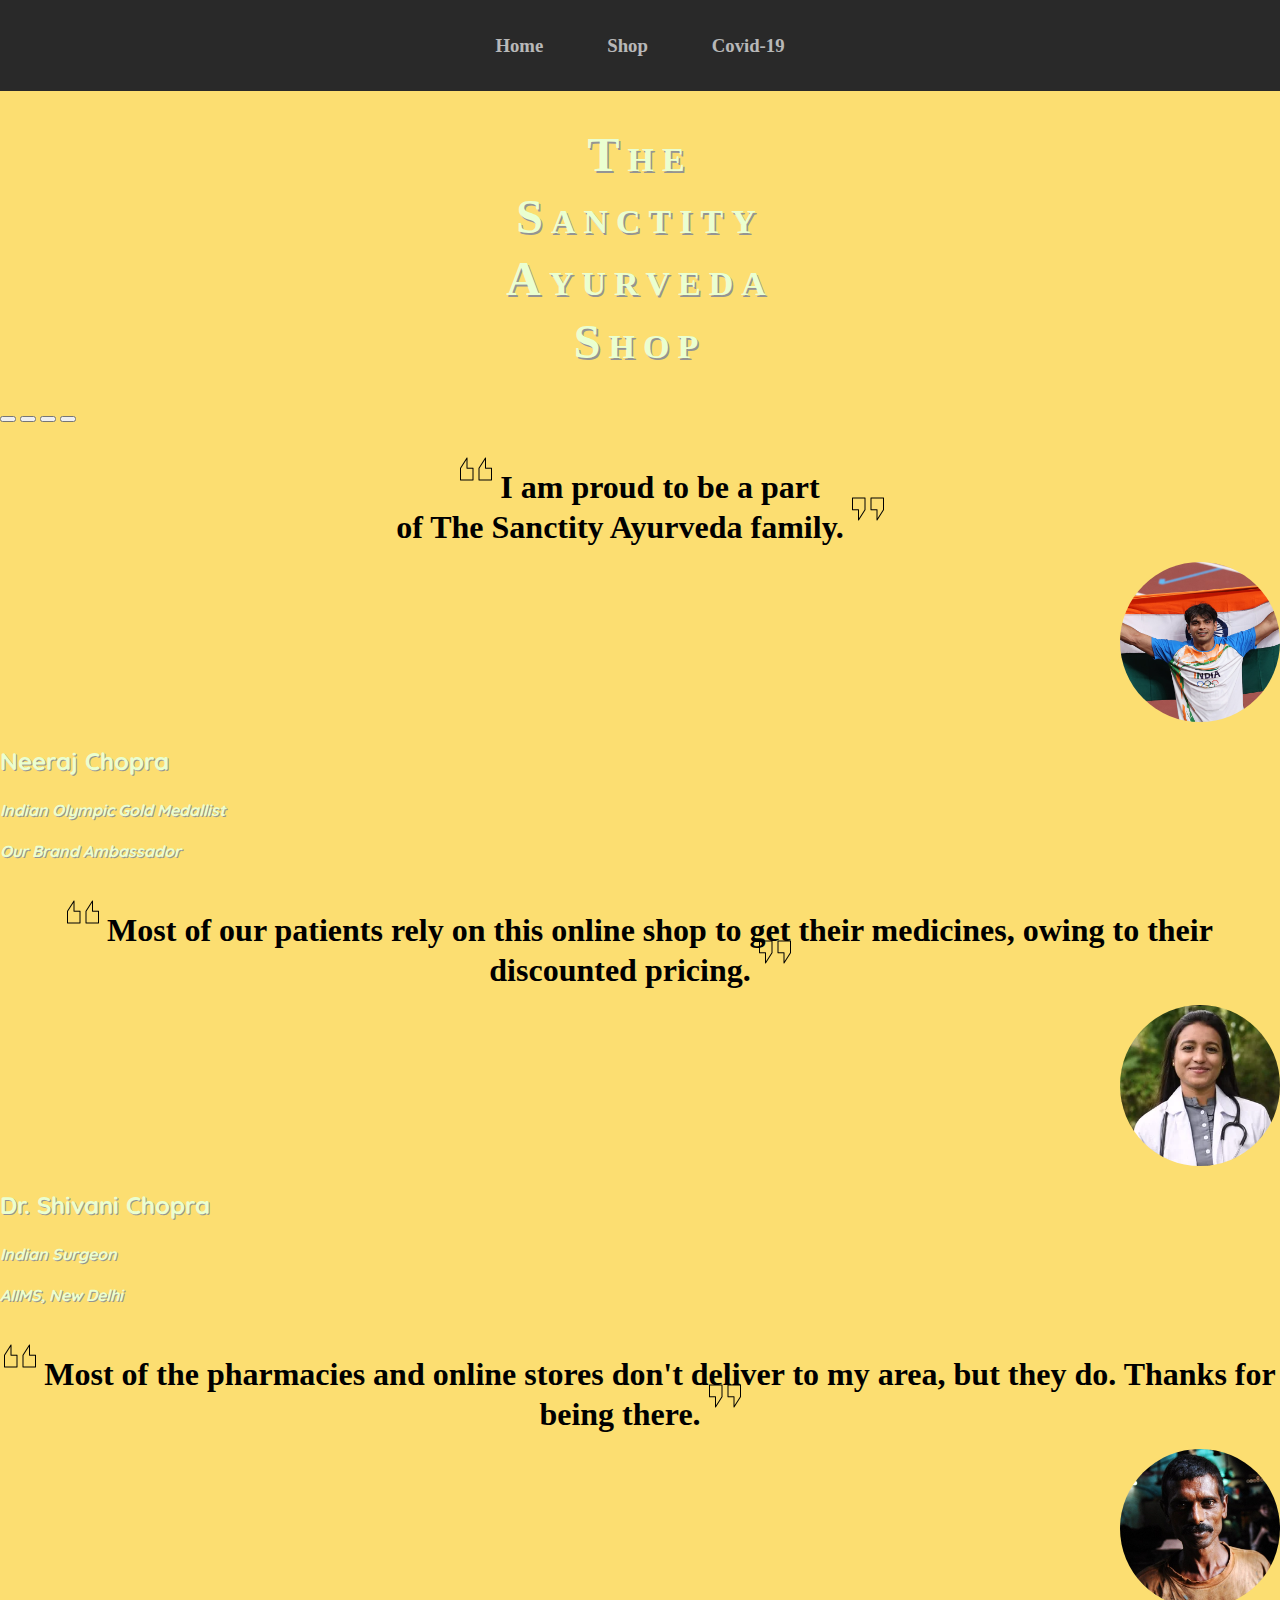
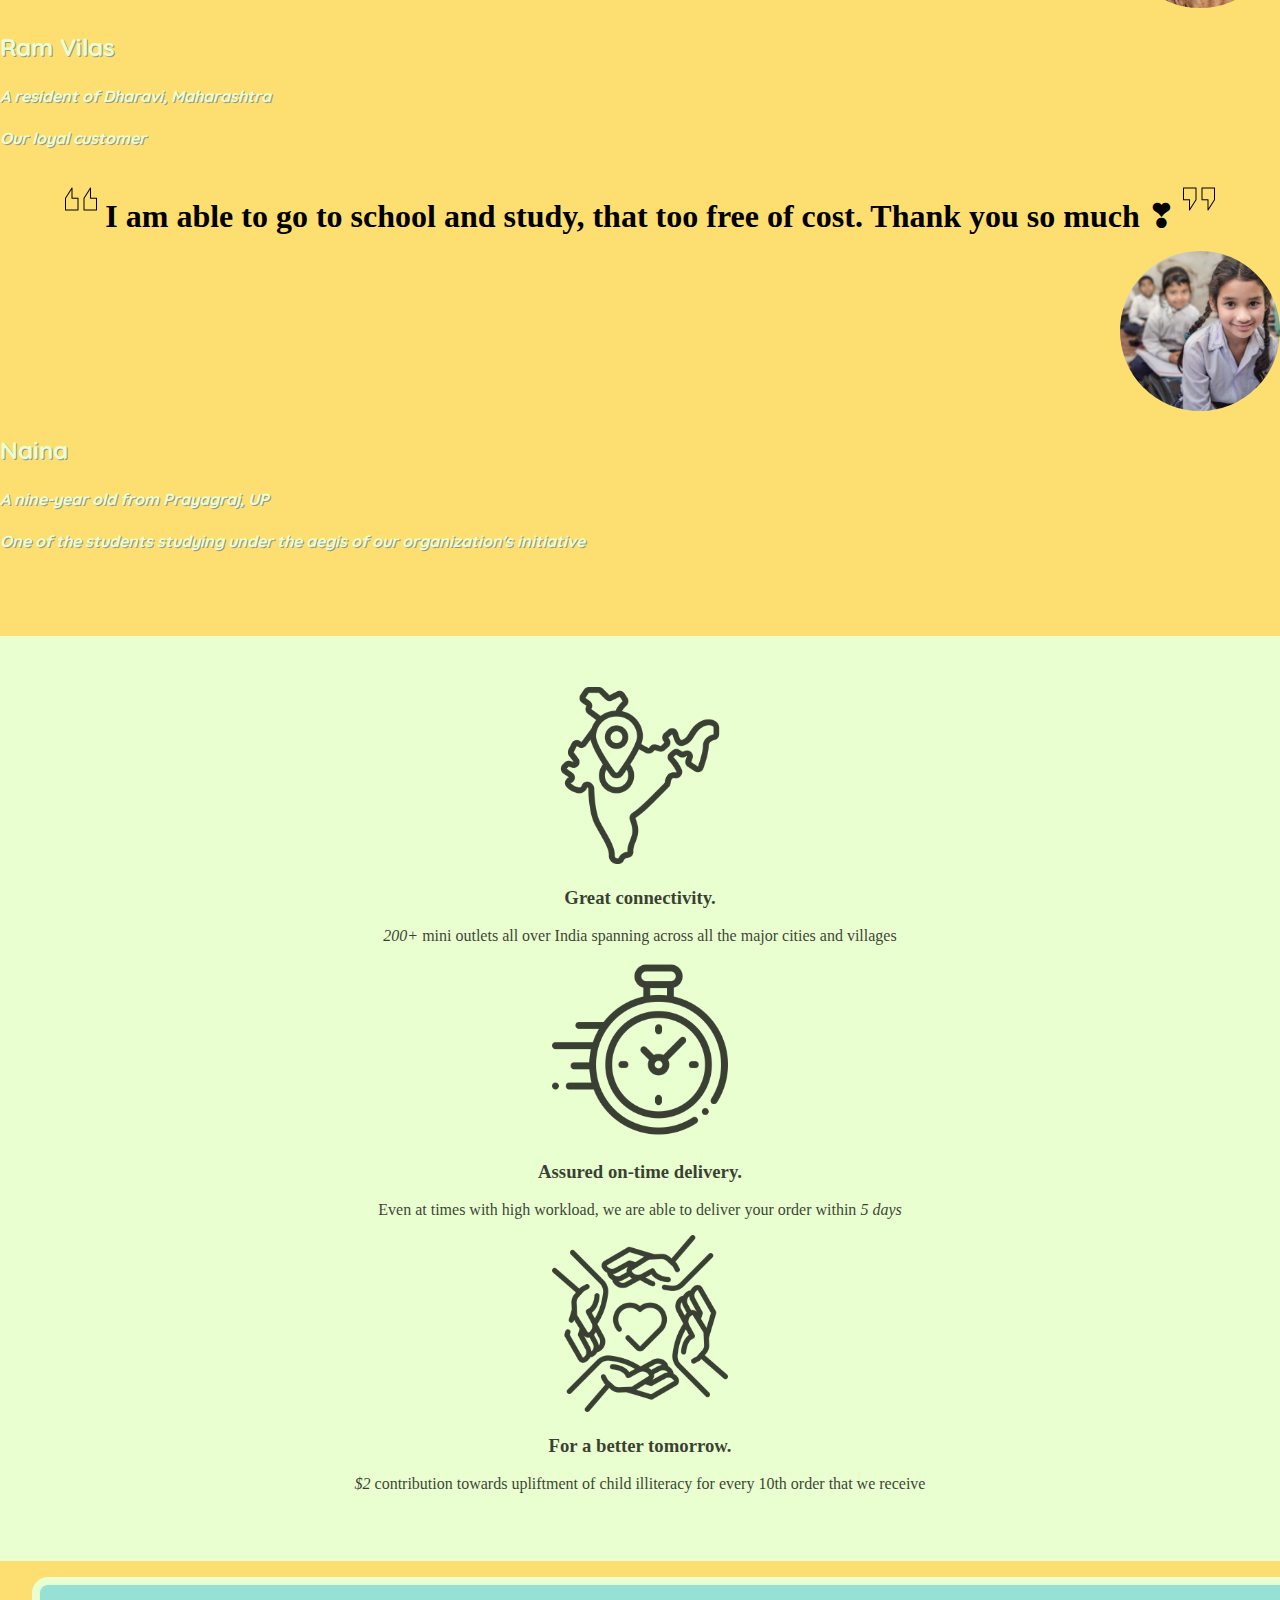
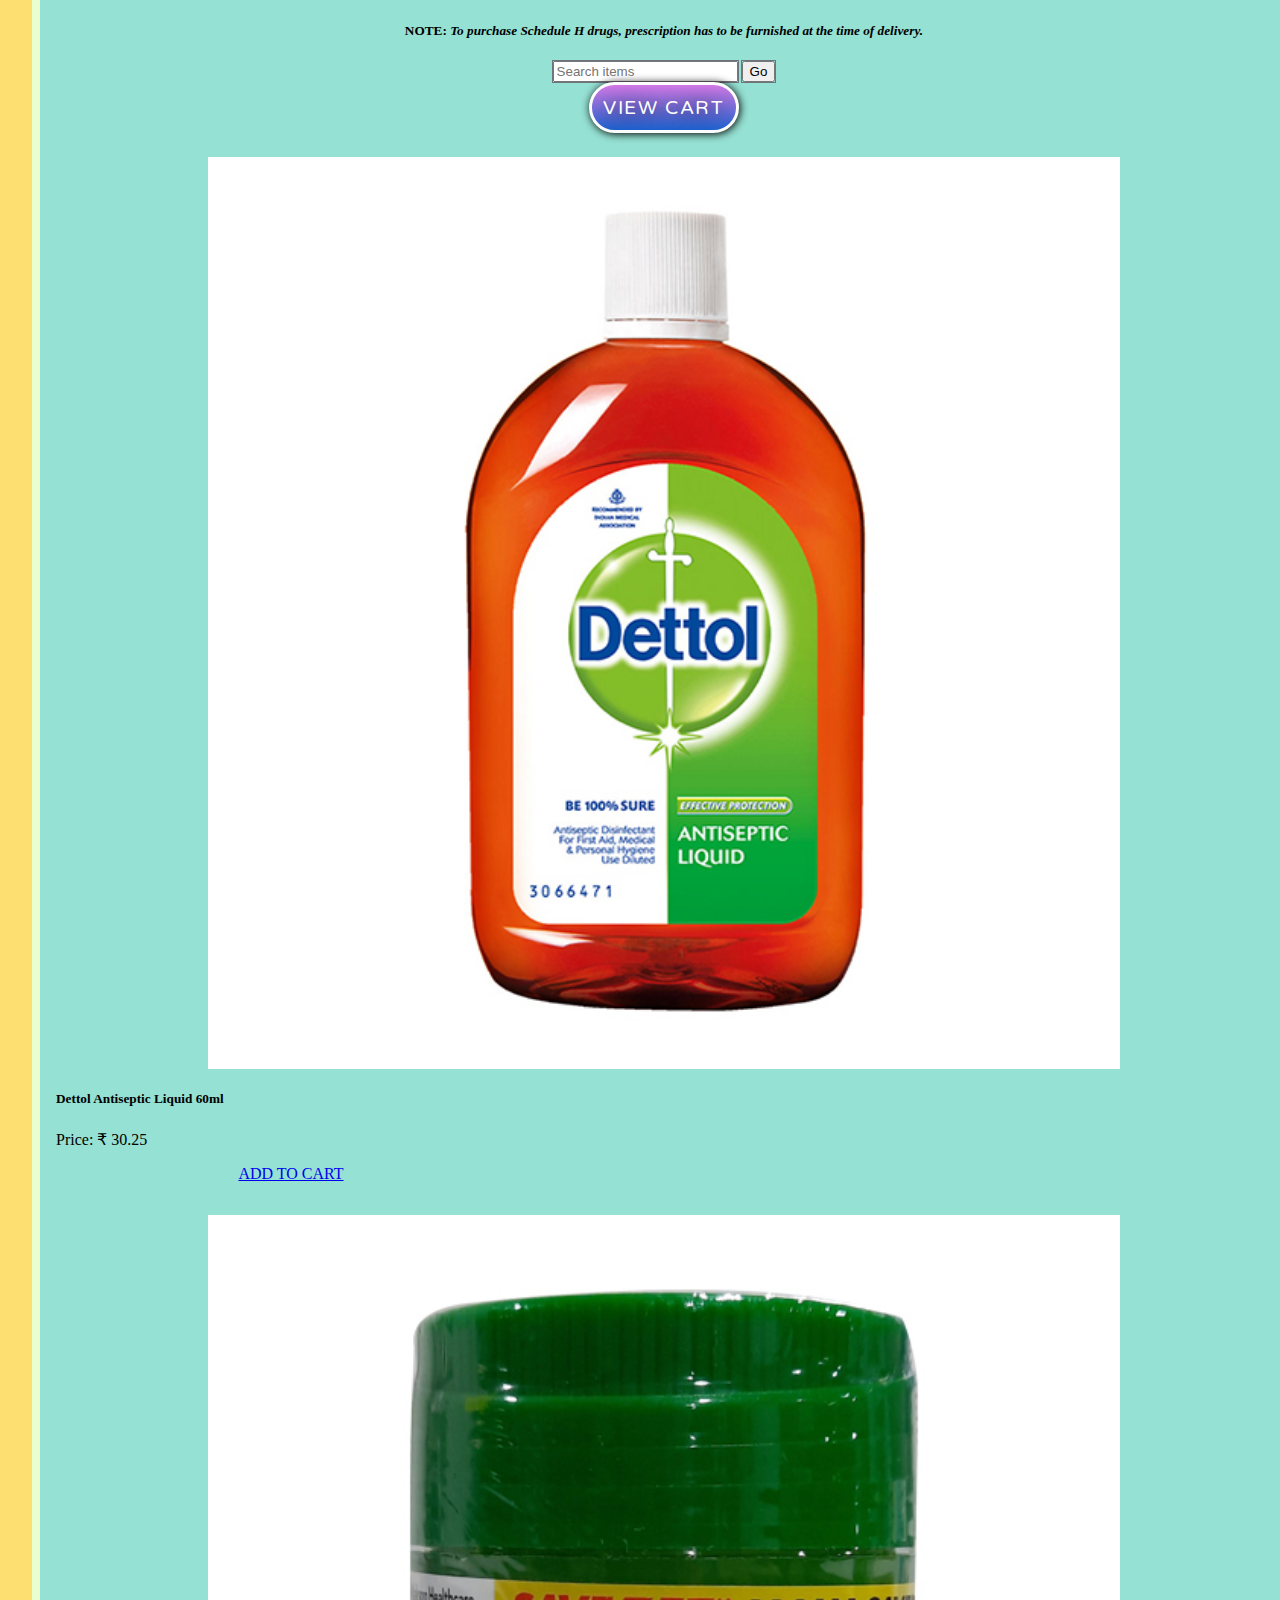
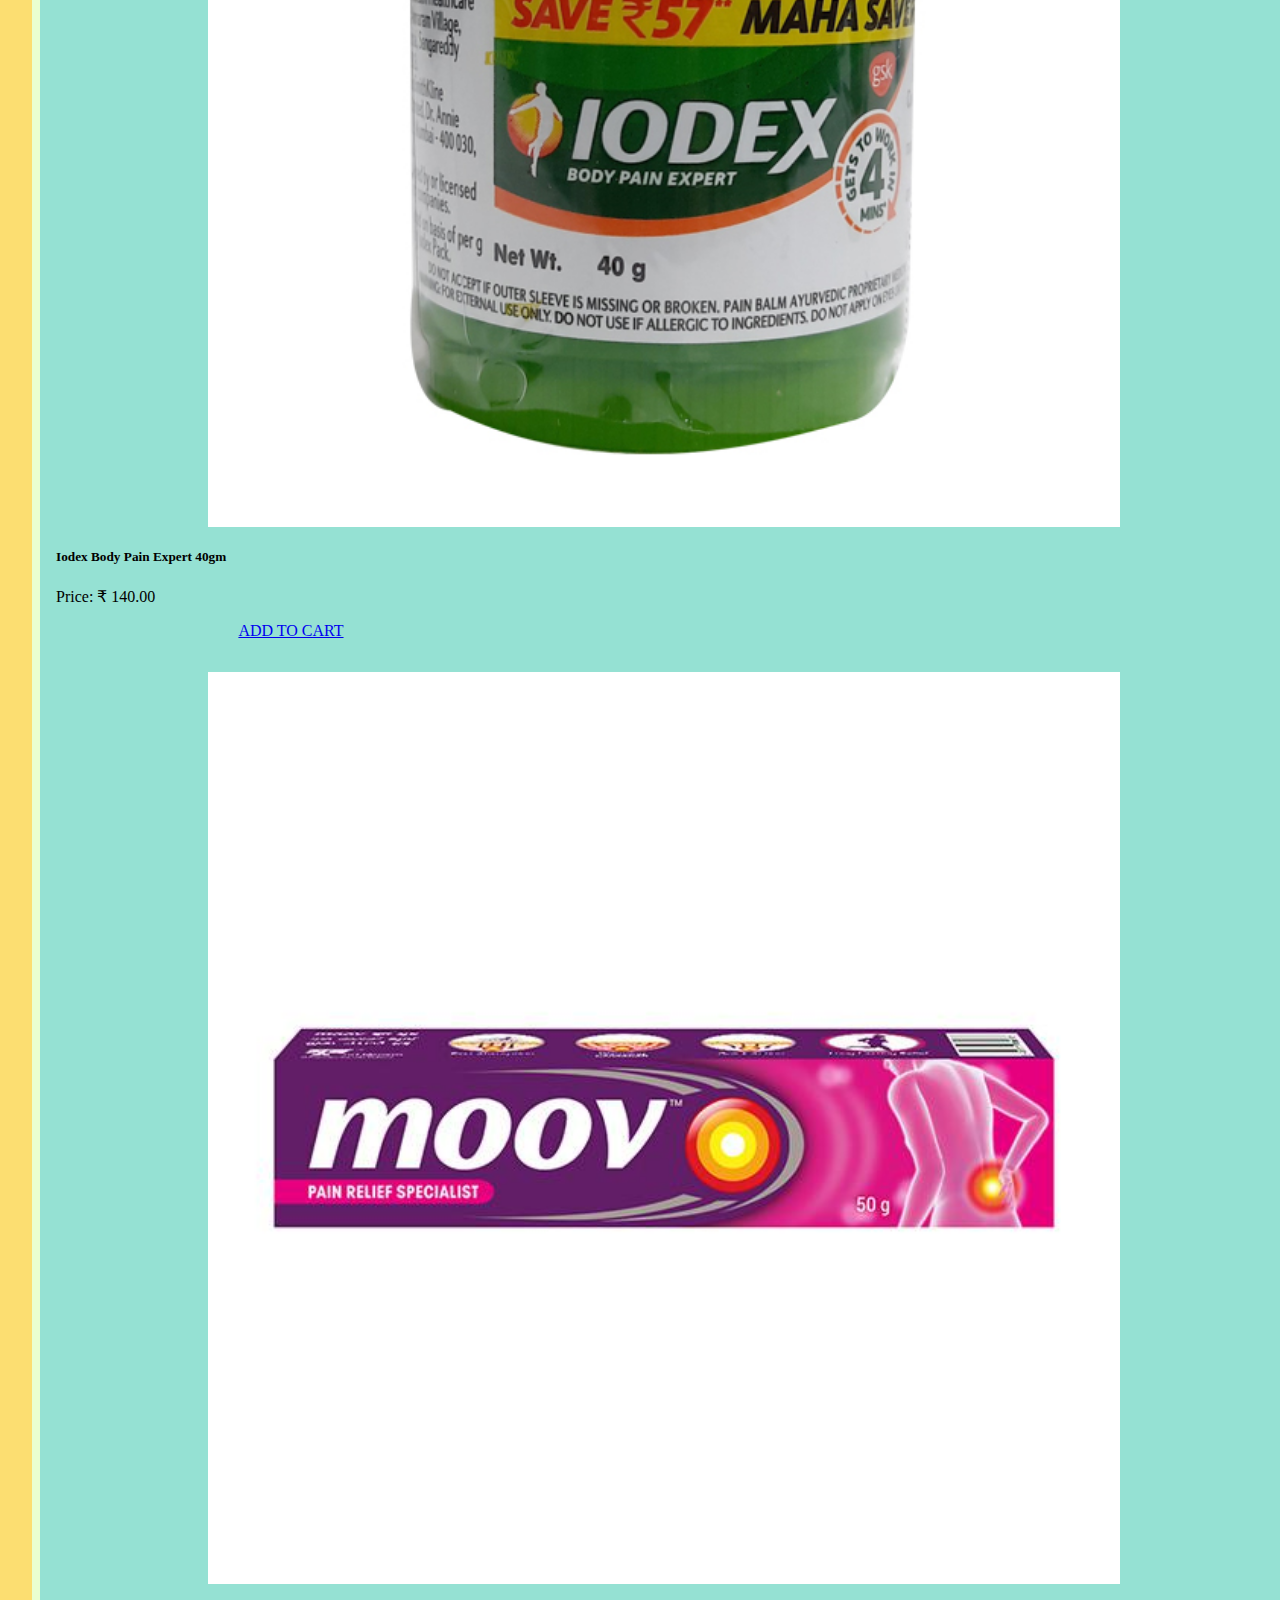
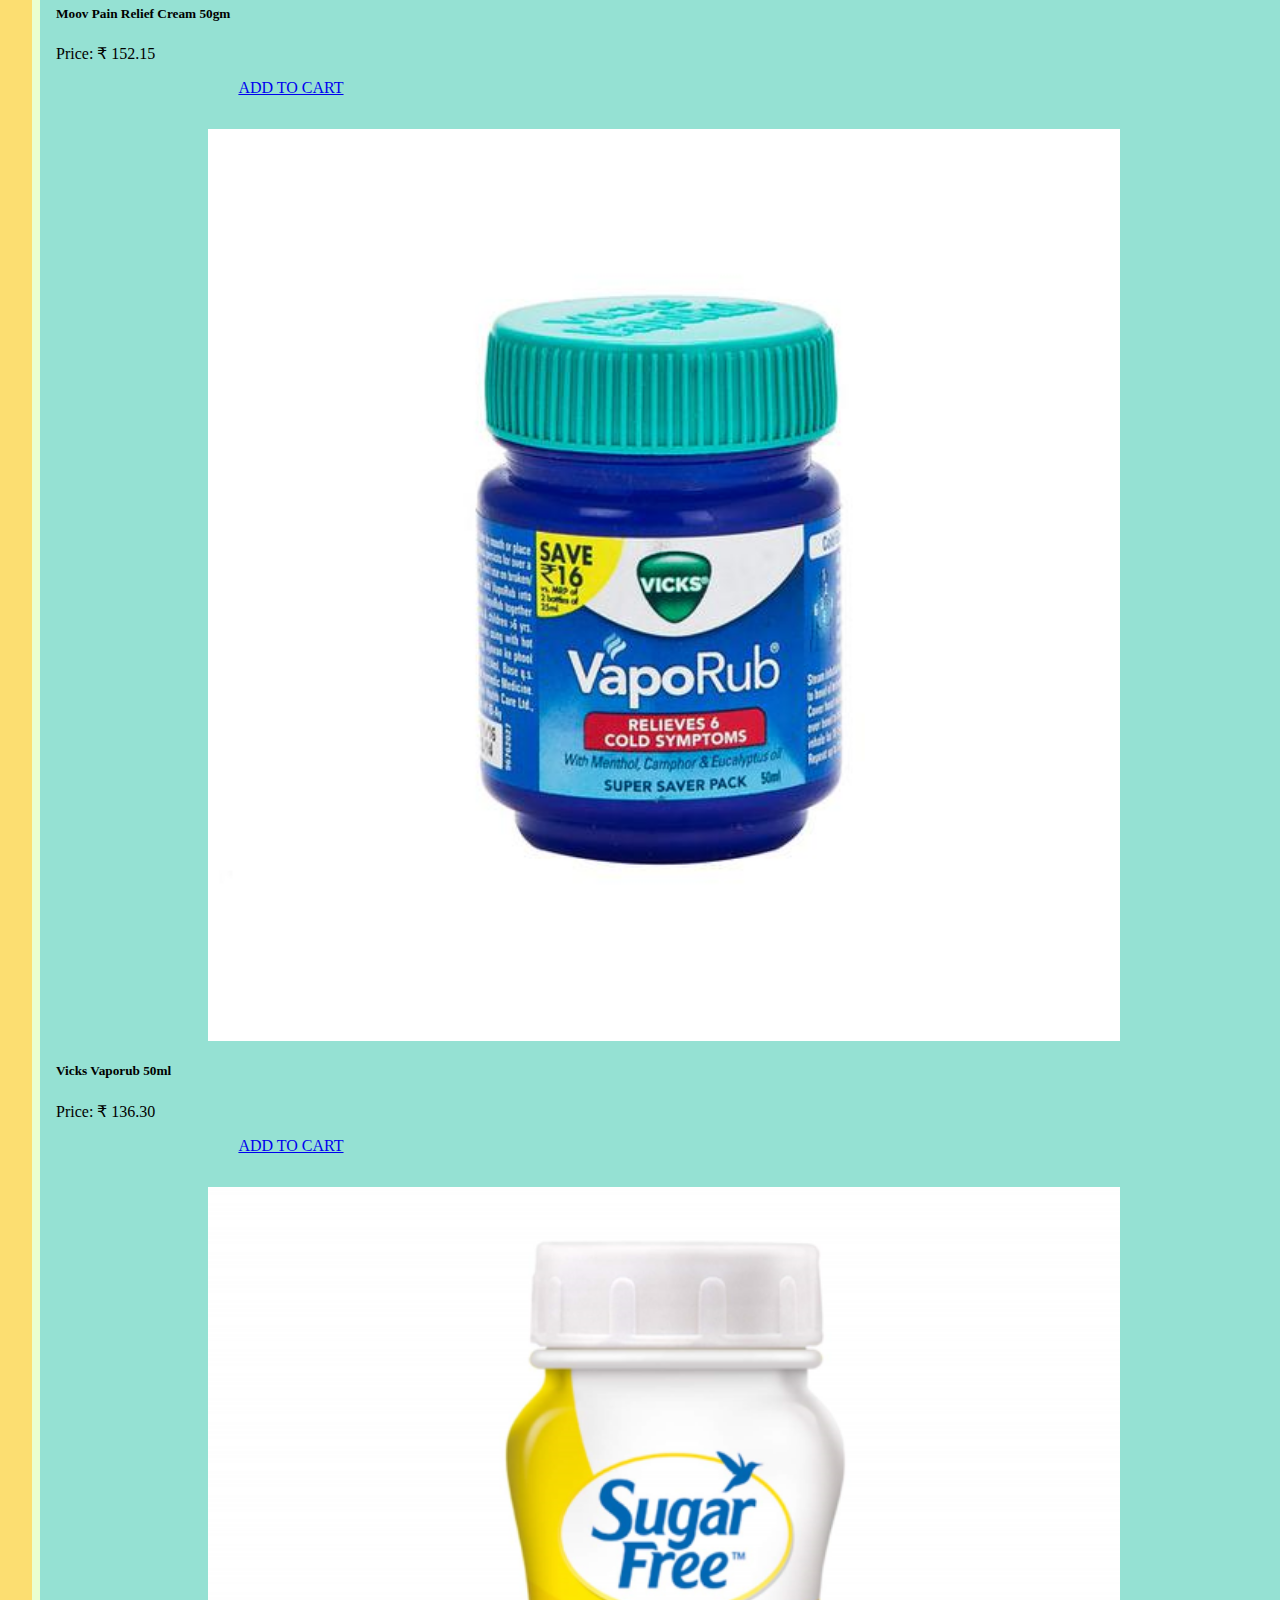
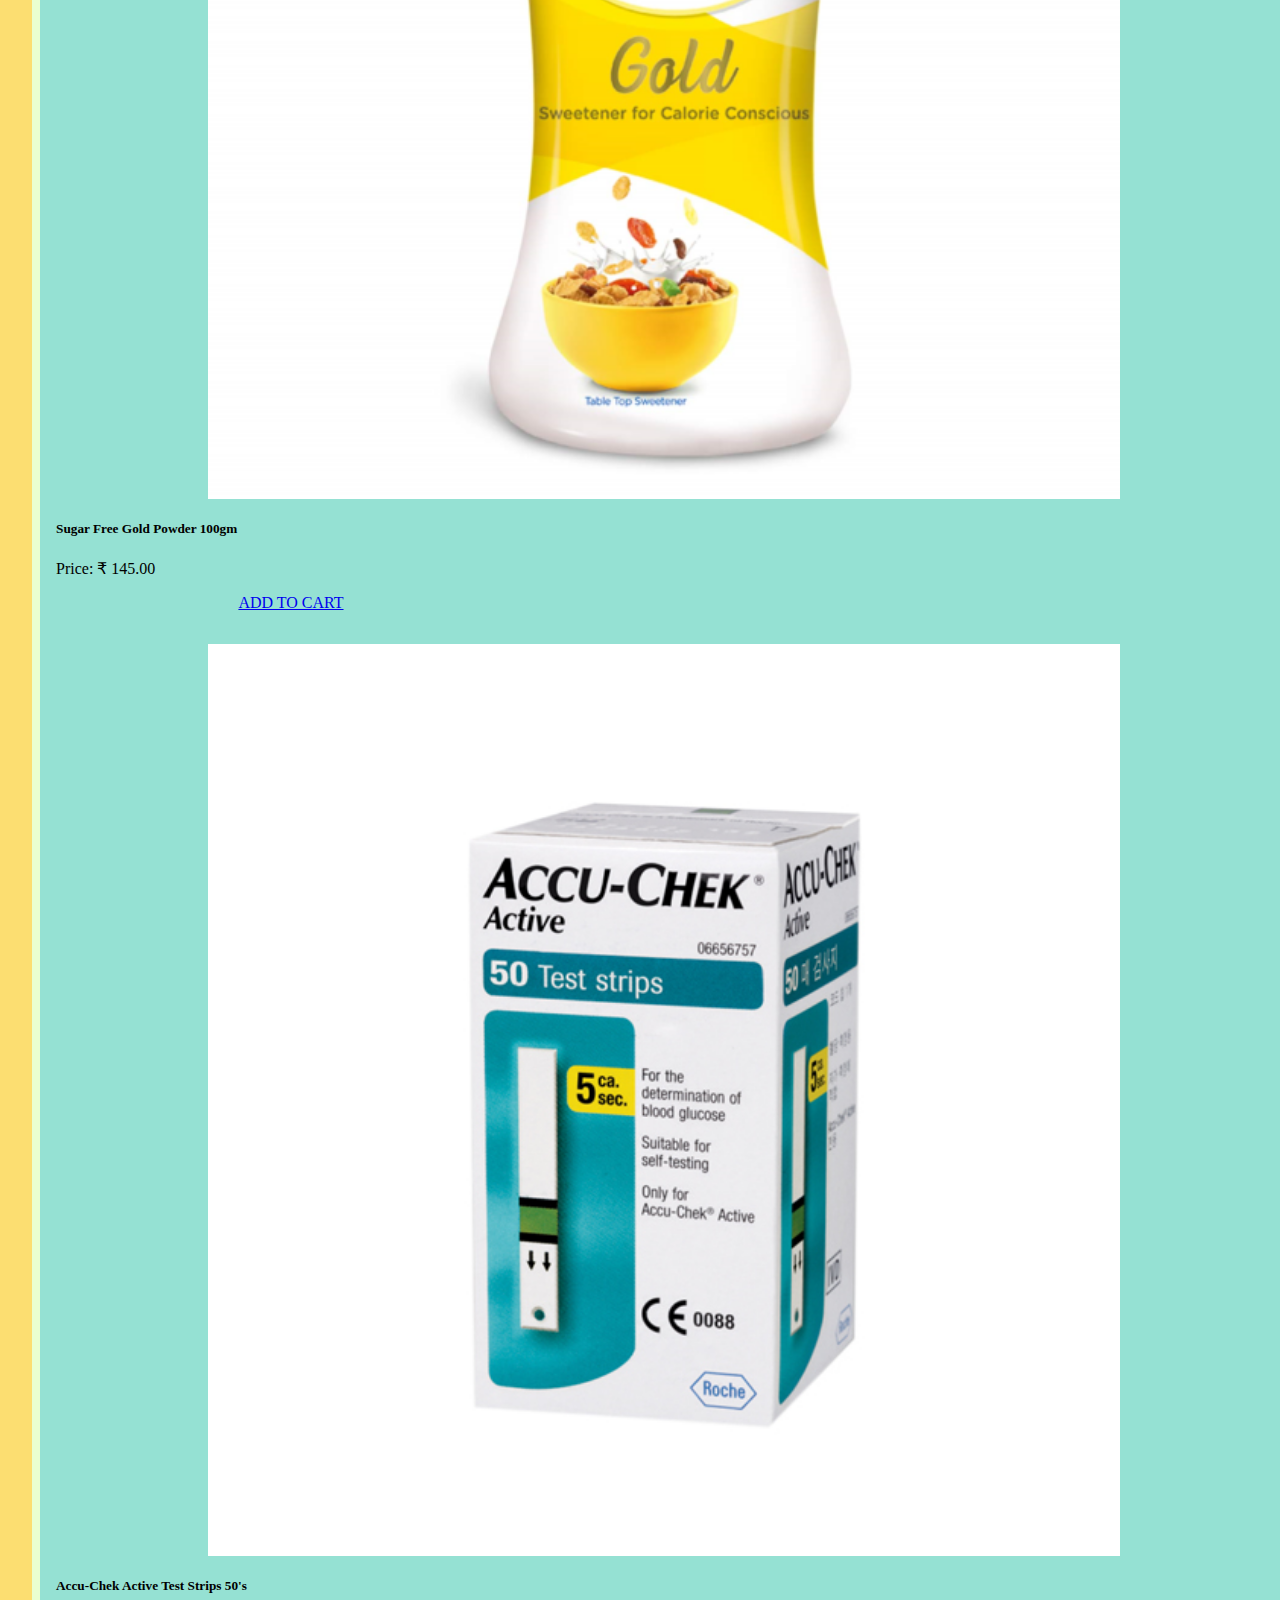
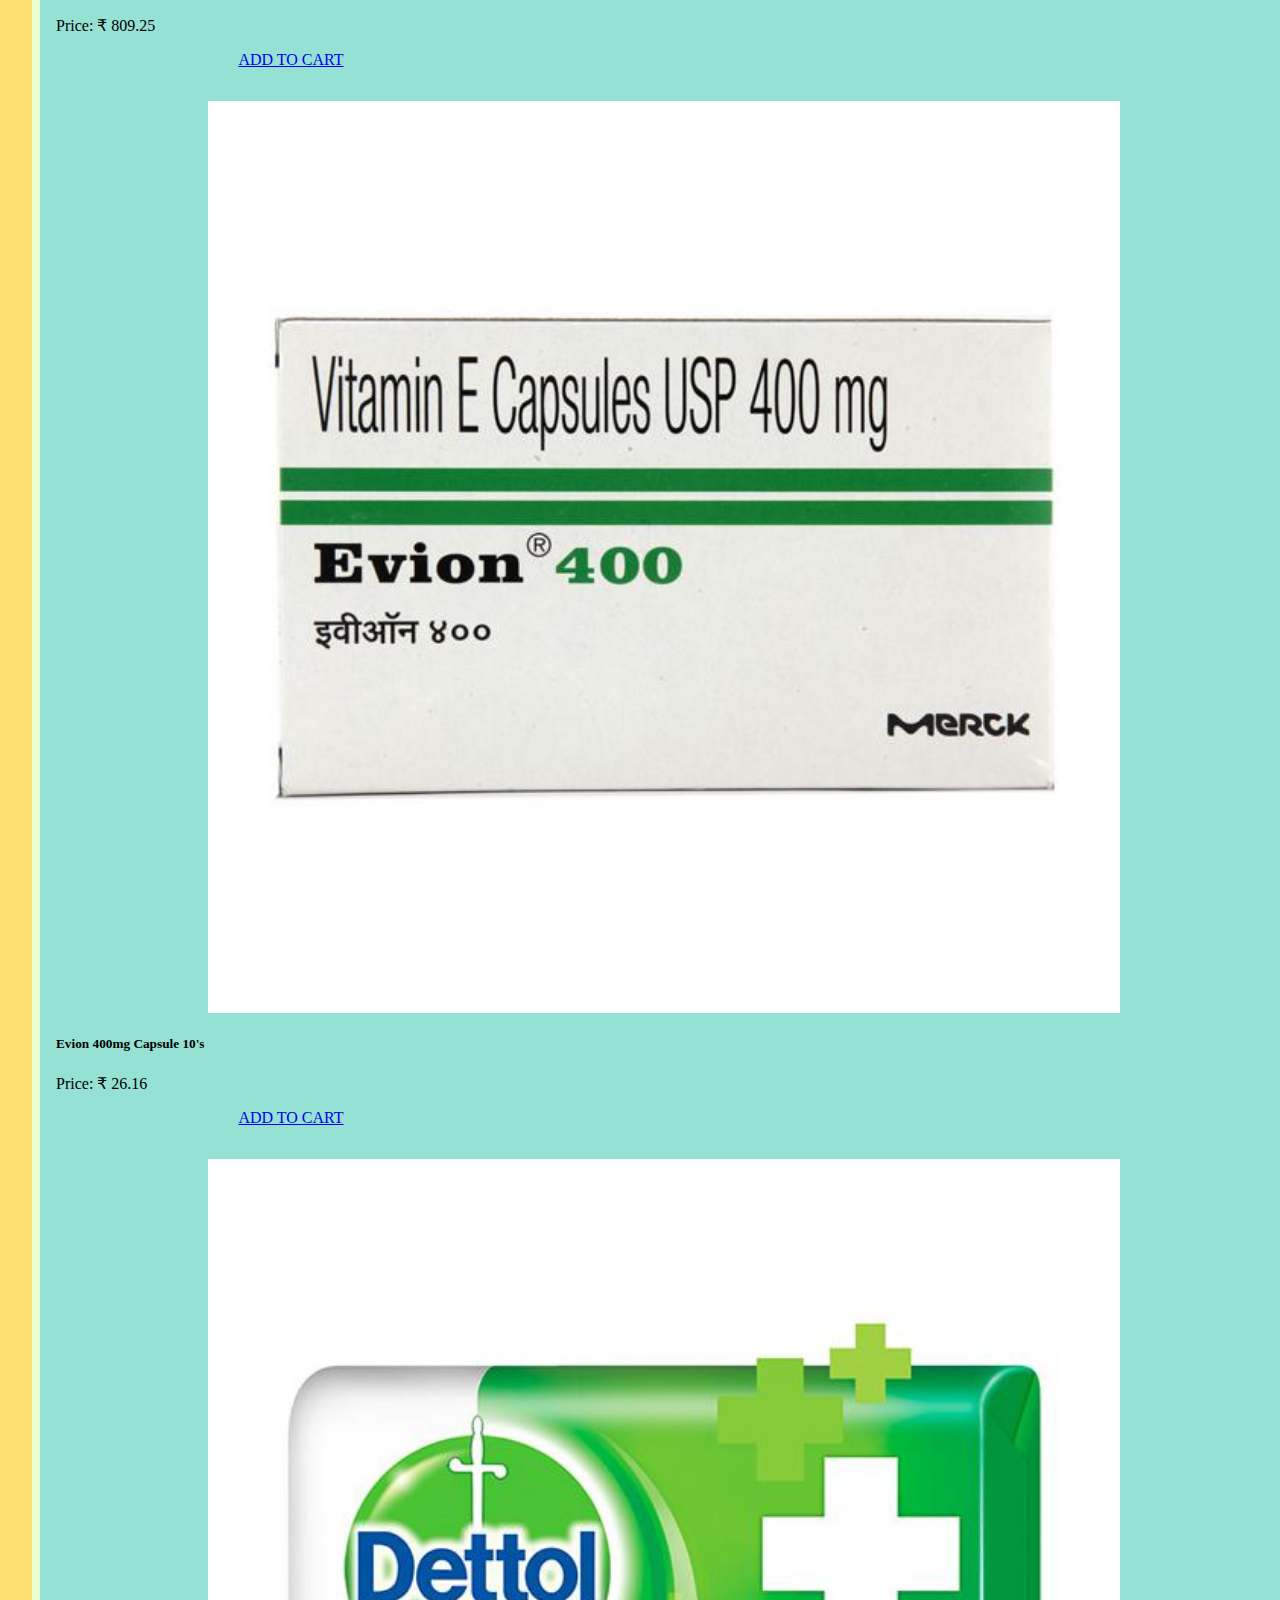
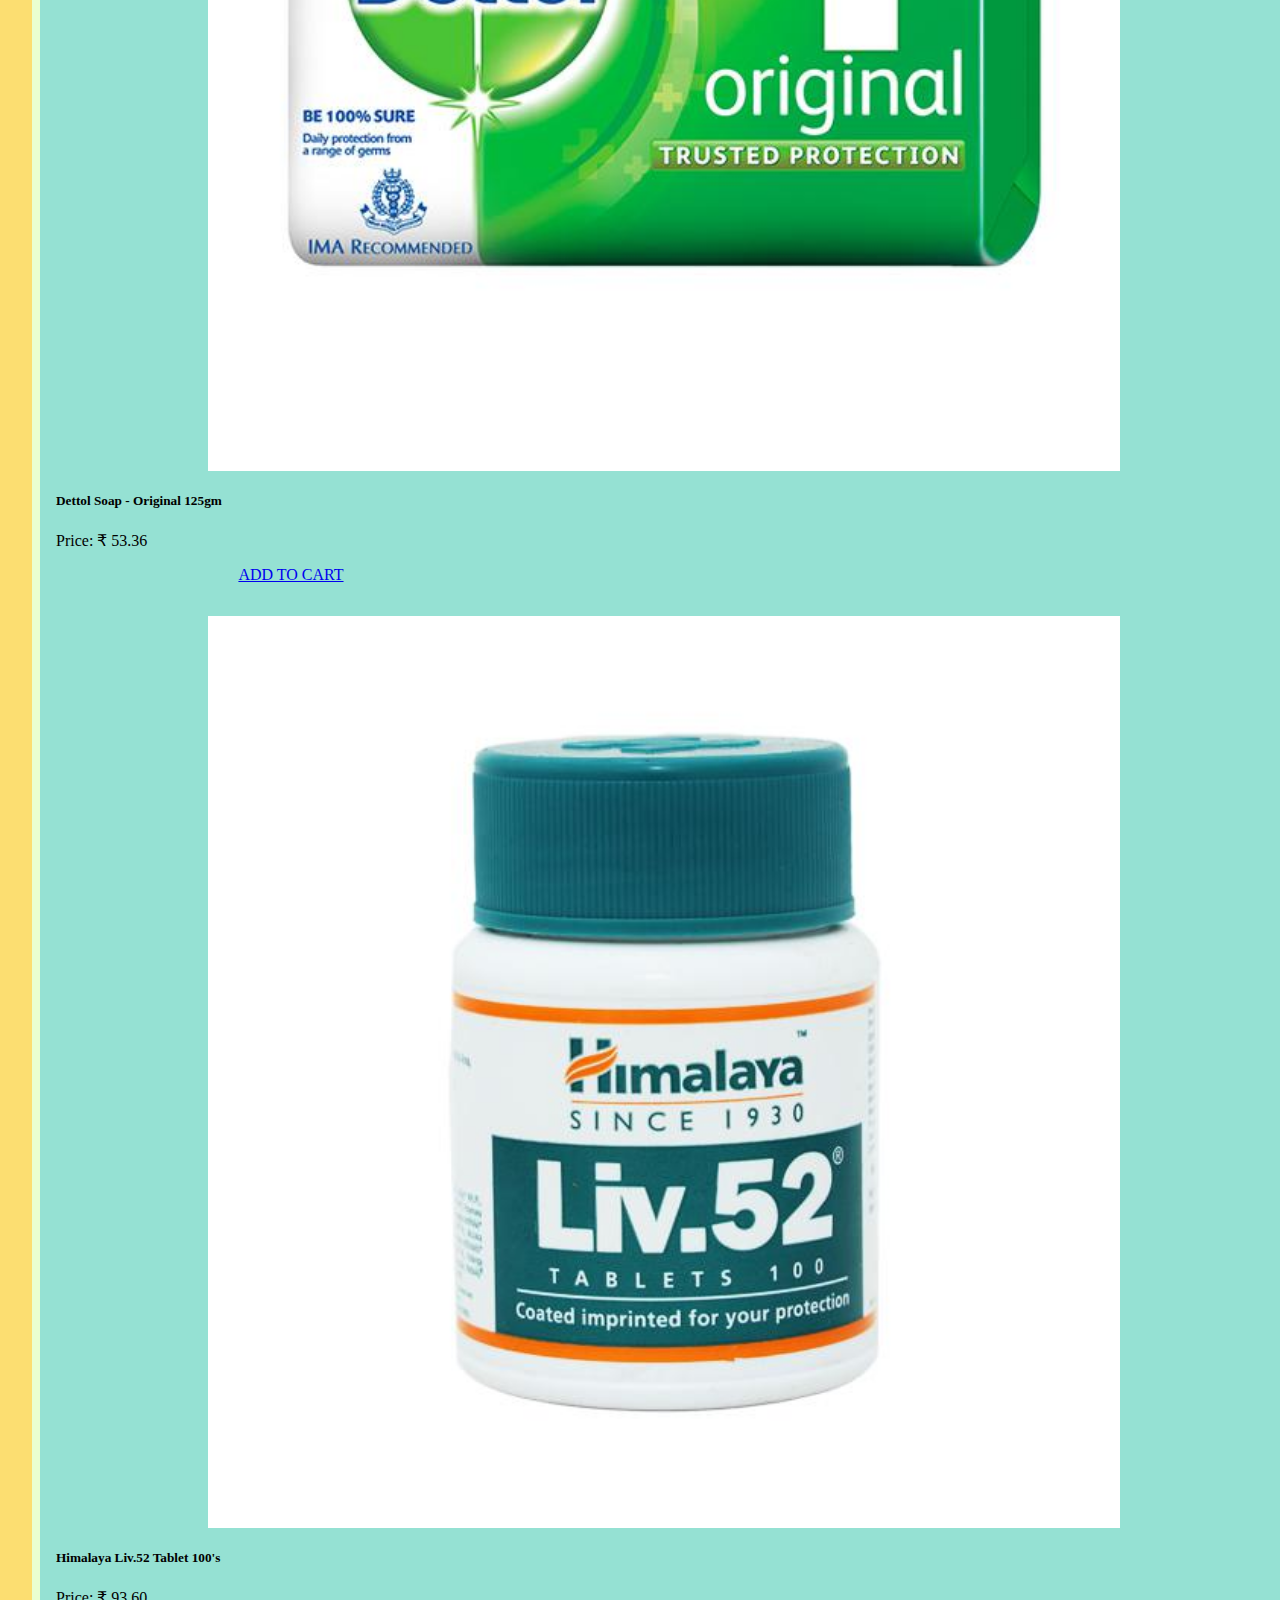
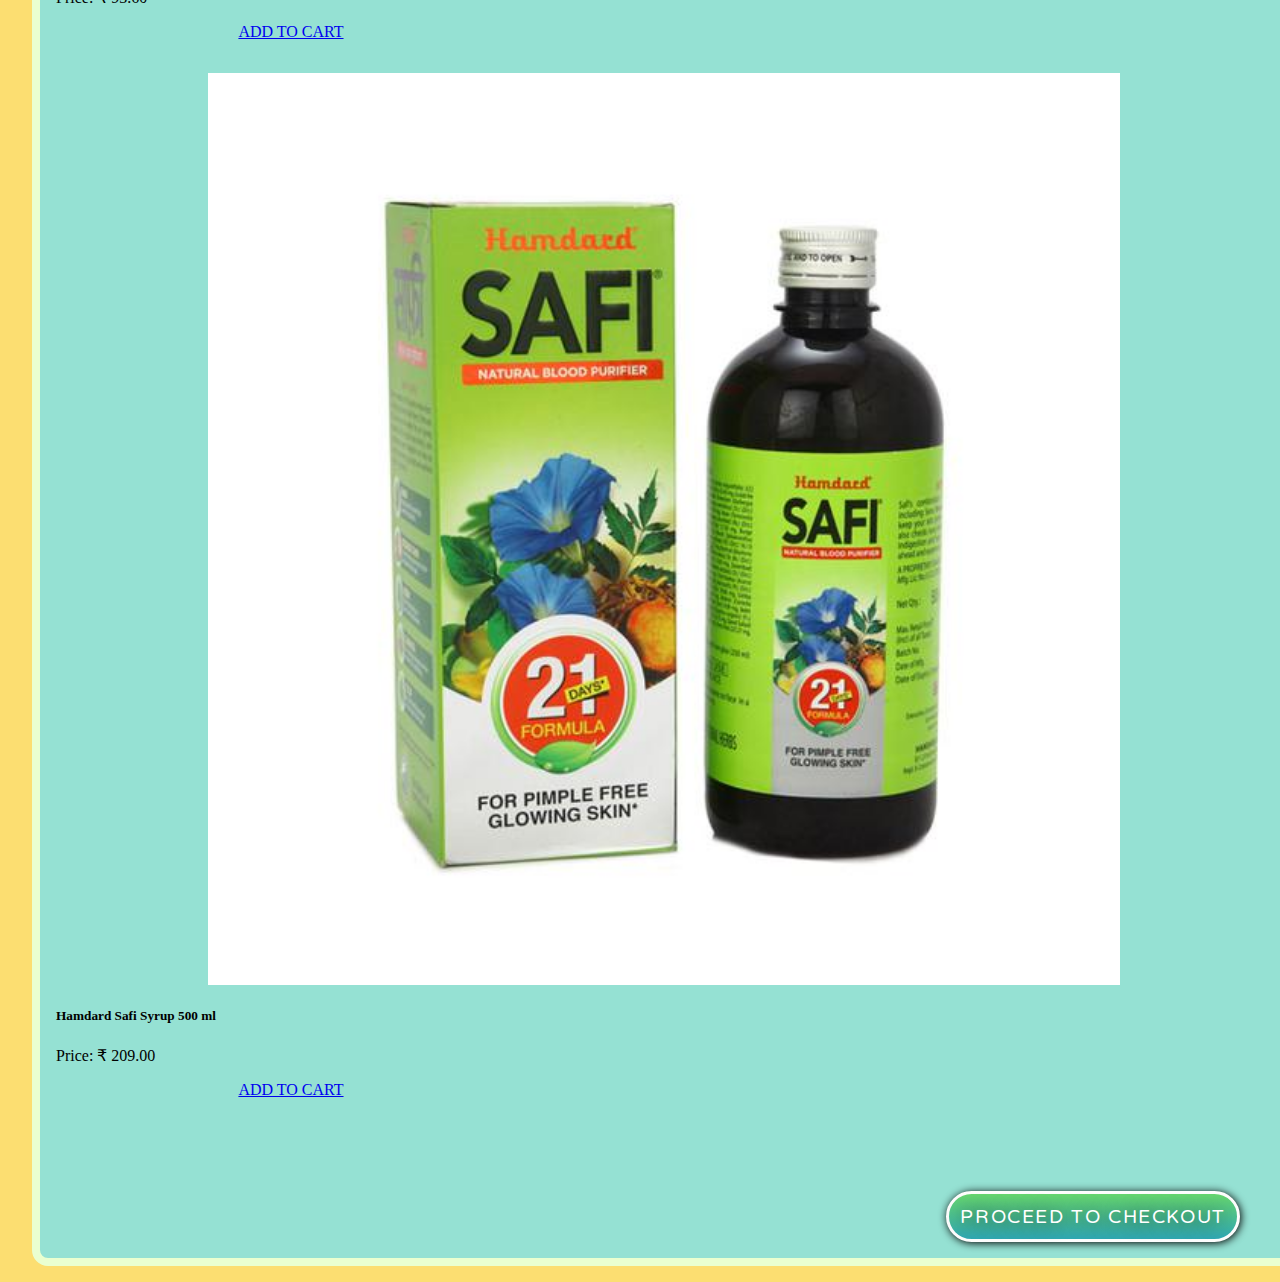
<file: shop/index.html>
<!DOCTYPE html>
<html lang="en" dir="ltr">
  <head>
    <meta charset="UTF-8" />
    <meta http-equiv="X-UA-Compatible" content="IE=edge" />
    <meta name="viewport" content="width=device-width, initial-scale=1.0" />
    <title>The Shop</title>
    <!-- bootstrap css-->
    <link
      href="https://cdn.jsdelivr.net/npm/bootstrap@5.1.3/dist/css/bootstrap.min.css"
      rel="stylesheet"
      integrity="sha384-1BmE4kWBq78iYhFldvKuhfTAU6auU8tT94WrHftjDbrCEXSU1oBoqyl2QvZ6jIW3"
      crossorigin="anonymous"
    />
    <!-- fonts -->
    <link
      href="https://fonts.googleapis.com/css2?family=Montserrat:wght@100;400;900&family=Quicksand:wght@600&family=Ubuntu:ital,wght@1,500&family=Varela+Round&display=swap"
      rel="stylesheet"
    />
    <!-- custom css -->
    <link href="style.css" rel="stylesheet" />
  </head>
  <body>
    <!-- Navbar  -->
    <div id="navbar">
      <a href = "index.html"><h3>Home</h3></a>
      <a href="#shopping-section"><h3>Shop</h3></a>
      <a href="covid-tracker/index.html"><h3>Covid-19</h3></a>
    </div>

    <!-- First section  -->
    <section id="opening-section">
      <div class="container-fluid">
        <div class="row">
          <div class="col-lg-4 center-heading">
            <h1 class="heading-front">The<br>Sanctity<br>Ayurveda<br>Shop</h1>
          </div>
          <div class="col-lg-8">
            <!-- carousel -->
            <div id="carouselExampleFade" class="carousel slide carousel-fade" data-bs-ride="carousel">
              <div class="carousel-indicators">
                <button type="button" data-bs-target="#carouselExampleFade" data-bs-slide-to="0" class="active" aria-current="true" aria-label="Slide 1"></button>
                <button type="button" data-bs-target="#carouselExampleFade" data-bs-slide-to="1" aria-label="Slide 2"></button>
                <button type="button" data-bs-target="#carouselExampleFade" data-bs-slide-to="2" aria-label="Slide 3"></button>
                <button type="button" data-bs-target="#carouselExampleFade" data-bs-slide-to="3" aria-label="Slide 4"></button>
              </div>
              <div class="carousel-inner">

                <div class="carousel-item active" data-bs-interval="8000">
                  <h2><span><img src="icons/opening.png" class="quote-open"></span>I am proud to be a part<br>of The Sanctity Ayurveda family.<span><img src="icons/closing.png" class="quote-close"></span></h2>
                  <div class="row">
                    <div class="col-lg-6 col-md-6 col-sm-6 col-6 img-left">
                      <img src="images/neeraj.jpg" class="face-image">
                    </div>
                    <div class="col-lg-6 col-md-6 col-sm-6 col-6 text-right">
                      <div>
                        <h3>Neeraj Chopra</h3>
                        <h4>Indian Olympic Gold Medallist</h4>
                        <h4>Our Brand Ambassador</h4>
                      </div>
                    </div>
                  </div>
                </div>

                <div class="carousel-item" data-bs-interval="8000">
                  <h2><span><img src="icons/opening.png" class="quote-open"></span>Most of our patients rely on this online shop to get their medicines, owing to their discounted pricing.<span><img src="icons/closing.png" class="quote-close"></span></h2>
                  <div class="row">
                    <div class="col-lg-6 col-md-6 col-sm-6 col-6 img-left">
                      <img src="images/doctor.PNG" class="face-image">
                    </div>
                    <div class="col-lg-6 col-md-6 col-sm-6 col-6 text-right">
                      <div>
                        <h3>Dr. Shivani Chopra</h3>
                        <h4>Indian Surgeon</h4>
                        <h4>AIIMS, New Delhi</h4>
                      </div>
                    </div>
                  </div>
                </div>

                <div class="carousel-item" data-bs-interval="8000">
                  <h2><span><img src="icons/opening.png" class="quote-open"></span>Most of the pharmacies and online stores don't deliver to my area, but they do. Thanks for being there.<span><img src="icons/closing.png" class="quote-close"></span></h2>
                  <div class="row">
                    <div class="col-lg-6 col-md-6 col-sm-6 col-6 img-left">
                      <img src="images/dharavi_man.jpg" class="face-image">
                    </div>
                    <div class="col-lg-6 col-md-6 col-sm-6 col-6 text-right">
                      <div>
                        <h3>Ram Vilas</h3>
                        <h4>A resident of Dharavi, Maharashtra</h4>
                        <h4>Our loyal customer</h4>
                      </div>
                    </div>
                  </div>
                </div>

                <div class="carousel-item" data-bs-interval="8000">
                  <h2><span><img src="icons/opening.png" class="quote-open"></span>I am able to go to school and study, that too free of cost. Thank you so much ❣<span><img src="icons/closing.png" class="quote-close"></span></h2>
                  <div class="row">
                    <div class="col-lg-6 col-md-6 col-sm-6 col-6 img-left">
                      <img src="images/girl_student.jpg" class="face-image">
                    </div>
                    <div class="col-lg-6 col-md-6 col-sm-6 col-6 text-right">
                      <div>
                        <h3>Naina</h3>
                        <h4>A nine-year old from Prayagraj, UP</h4>
                        <h4>One of the students studying under the aegis of our organization's initiative</h4>
                      </div>
                    </div>
                  </div>
                </div>

              </div>
            </div>
          </div>
        </div>
      </div>
    </section>

    <!-- Second section  -->
    <section id="features-section">
      <div class="container-fluid">
        <div class="row">
          <div class="feature-box col-lg-4 col-md-6">
            <img src="icons/india.png" alt="india" />
            <h3>Great connectivity.</h3>
            <p><em>200+</em> mini outlets all over India spanning across all the major cities and villages</p>
          </div>

          <div class="feature-box col-lg-4 col-md-6">
            <img src="icons/clock.png" alt="clock" />
            <h3>Assured on-time delivery.</h3>
            <p>Even at times with high workload, we are able to deliver your order within <em>5 days</em></p>
          </div>

          <div class="feature-box col-lg-4 col-md-6">
            <img src="icons/love.png" alt="love" />
            <h3>For a better tomorrow.</h3>
            <p><em>$2</em> contribution towards upliftment of child illiteracy for every 10th order that we receive</p>
          </div>
        </div>
      </div>
    </section>

    <!-- Shopping area  -->
    <section id="shopping-section">
      <div id="shop-container">
        <div id="shop-top-area">
          <div class="container-fluid">
            <div class="row">
              <div class="col-lg-6 col-md-6 center-shop">
                <h5>
                  NOTE: <em>To purchase Schedule H drugs, prescription has to be furnished at the time of delivery.</em>
                </h5>
              </div>
              <div class="col-lg-3 col-md-3 center-shop">
                <div class="input-group mb-3">
                  <input type="text" class="form-control" placeholder="Search items" aria-label="Search items" aria-describedby="shop-search-btn" id="shop-search-bar">
                  <button class="btn btn-secondary" type="button" id="shop-search-btn">Go</button>
                </div>
              </div>
              <div class="col-lg-3 col-md-3 center-shop">
                <a href="#" class="shop-btn view-cart-btn">VIEW CART</a>
              </div>
            </div>
          </div>
        </div>
        <div id="shop-cards-area container-fluid">
          <div class="row">

            <!-- Card 1 -->
            <div class="col-lg-4 col-md-6 card-spacing">
              <div class="card">
                <div class="overlay-container">
                  <div class="card-top-part">
                    <img src="images/med/dettol_60ml.jpg" class="card-img-top">
                  </div>
                  <div class="description-overlay description-overlay-blur">
                    <div>
                      <h6>
                        Dettol Antiseptic Liquid provides protection to you and your family against illness-causing germs and comes in a fresh pine fragrance. The topical antiseptic liquid sanitizes your home and helps maintain your personal hygiene.
                      </h6>
                    </div>
                  </div>
                </div>
                <div class="card-body">
                  <h5 class="card-title">Dettol Antiseptic Liquid 60ml</h5>
                  <p class="card-text">Price: ₹ 30.25</p>
                  <div class="add-to-cart">
                    <a href="#" class="btn btn-outline-secondary">ADD TO CART</a>
                  </div>
                </div>
              </div>
            </div>

            <!-- Card 2 -->
            <div class="col-lg-4 col-md-6 card-spacing">
              <div class="card">
                <div class="overlay-container">
                  <div class="card-top-part">
                    <img src="images/med/iodex_40gm.jpg" class="card-img-top">
                  </div>
                  <div class="description-overlay description-overlay-blur">
                    <div>
                      <h6>
                        Iodex is a multi purpose balm that provides a warm and soothing effect and helps to reduce the inflammation and relieves the pain. It helps to provide a warming action upon massage that helps in reducing muscular inflammation and gives relief. 
                      </h6>
                    </div>
                  </div>
                </div>
                <div class="card-body">
                  <h5 class="card-title">Iodex Body Pain Expert 40gm</h5>
                  <p class="card-text">Price: ₹ 140.00</p>
                  <div class="add-to-cart">
                    <a href="#" class="btn btn-outline-secondary">ADD TO CART</a>
                  </div>
                </div>
              </div>
            </div>

            <!-- Card 3 -->
            <div class="col-lg-4 col-md-6 card-spacing">
              <div class="card">
                <div class="overlay-container">
                  <div class="card-top-part">
                    <img src="images/med/moov_50gm.jpg" class="card-img-top">
                  </div>
                  <div class="description-overlay description-overlay-blur">
                    <div>
                      <h6>
                        This analgesic (or pain-relieving) cream is a First Aid Kit must-have, with the power of "Four Active Ingredients". These penetrate deep inside to produce warmth that relaxes the muscles and help you recover fast.
                      </h6>
                    </div>
                  </div>
                </div>
                <div class="card-body">
                  <h5 class="card-title">Moov Pain Relief Cream 50gm</h5>
                  <p class="card-text">Price: ₹ 152.15</p>
                  <div class="add-to-cart">
                    <a href="#" class="btn btn-outline-secondary">ADD TO CART</a>
                  </div>
                </div>
              </div>
            </div>

            <!-- Card 4 -->
            <div class="col-lg-4 col-md-6 card-spacing">
              <div class="card">
                <div class="overlay-container">
                  <div class="card-top-part">
                    <img src="images/med/vaporub_50ml.jpg" class="card-img-top">
                  </div>
                  <div class="description-overlay description-overlay-blur">
                    <div>
                      <h6>
                        Vicks VapoRub gives you 8 hours of relief from cough and cold so you can enjoy a full night of restful sleep, even with a cold. It uses Eucalyptus Oil, Menthol, and Camphor as active ingredients.
                      </h6>
                    </div>
                  </div>
                </div>
                <div class="card-body">
                  <h5 class="card-title">Vicks Vaporub 50ml</h5>
                  <p class="card-text">Price: ₹ 136.30</p>
                  <div class="add-to-cart">
                    <a href="#" class="btn btn-outline-secondary">ADD TO CART</a>
                  </div>
                </div>
              </div>
            </div>

            <!-- Card 5 -->
            <div class="col-lg-4 col-md-6 card-spacing">
              <div class="card">
                <div class="overlay-container">
                  <div class="card-top-part">
                    <img src="images/med/sugarfree_100gm.jpg" class="card-img-top">
                  </div>
                  <div class="description-overlay description-overlay-blur">
                    <div>
                      <h6>
                        Sugar-Free Gold is your healthier alternative to sugar. It is made from Aspartame, a protein derivative. It is a nutritious, safe and ideal low-calorie sugar substitute, giving you the sweetness and taste of sugar but with negligible calories to worry about!
                      </h6>
                    </div>
                  </div>
                </div>
                <div class="card-body">
                  <h5 class="card-title">Sugar Free Gold Powder 100gm</h5>
                  <p class="card-text">Price: ₹ 145.00</p>
                  <div class="add-to-cart">
                    <a href="#" class="btn btn-outline-secondary">ADD TO CART</a>
                  </div>
                </div>
              </div>
            </div>

            <!-- Card 6 -->
            <div class="col-lg-4 col-md-6 card-spacing">
              <div class="card">
                <div class="overlay-container">
                  <div class="card-top-part">
                    <img src="images/med/accucheck_100.jpg" class="card-img-top">
                  </div>
                  <div class="description-overlay description-overlay-blur">
                    <div>
                      <h6>
                        Accu-Chek Active strip is a hassle-free product. The blood is automatically absorbed by the strip and spreads quickly across it. The system then provides a fast and accurate result. To ensure accurate measurement, Accu-Chek Active allows you to double-check the result.
                      </h6>
                    </div>
                  </div>
                </div>
                <div class="card-body">
                  <h5 class="card-title">Accu-Chek Active Test Strips 50's</h5>
                  <p class="card-text">Price: ₹ 809.25</p>
                  <div class="add-to-cart">
                    <a href="#" class="btn btn-outline-secondary">ADD TO CART</a>
                  </div>
                </div>
              </div>
            </div>

            <!-- Card 7 -->
            <div class="col-lg-4 col-md-6 card-spacing">
              <div class="card">
                <div class="overlay-container">
                  <div class="card-top-part">
                    <img src="images/med/evion_400mg.jpg" class="card-img-top">
                  </div>
                  <div class="description-overlay description-overlay-blur">
                    <div>
                      <h6>
                        Evion contains vitamin E also known as Tocopheryl acetate which is required for the proper functioning of many organs in the body. It is also an antioxidant. It may cause nausea, vomiting, stomach upset, headache, skin rashes or other allergic reactions.
                      </h6>
                    </div>
                  </div>
                </div>
                <div class="card-body">
                  <h5 class="card-title">Evion 400mg Capsule 10's</h5>
                  <p class="card-text">Price: ₹ 26.16</p>
                  <div class="add-to-cart">
                    <a href="#" class="btn btn-outline-secondary">ADD TO CART</a>
                  </div>
                </div>
              </div>
            </div>

            <!-- Card 8 -->
            <div class="col-lg-4 col-md-6 card-spacing">
              <div class="card">
                <div class="overlay-container">
                  <div class="card-top-part">
                    <img src="images/med/soap_dettol_125gm.jpg" class="card-img-top">
                  </div>
                  <div class="description-overlay description-overlay-blur">
                    <div>
                      <h6>
                        Dettol soap protects from 99.99% germs including virus and bacteria. Recommended by Indian Medical Association (IMA). Contains more than 85% naturally derived ingredients and plant derived cleansers.
                      </h6>
                    </div>
                  </div>
                </div>
                <div class="card-body">
                  <h5 class="card-title">Dettol Soap - Original 125gm</h5>
                  <p class="card-text">Price: ₹ 53.36</p>
                  <div class="add-to-cart">
                    <a href="#" class="btn btn-outline-secondary">ADD TO CART</a>
                  </div>
                </div>
              </div>
            </div>

            <!-- Card 9 -->
            <div class="col-lg-4 col-md-6 card-spacing">
              <div class="card">
                <div class="overlay-container">
                  <div class="card-top-part">
                    <img src="images/med/himalaya_liv52.jpg" class="card-img-top">
                  </div>
                  <div class="description-overlay description-overlay-blur">
                    <div>
                      <h6>
                        LIV 52 is unparalleled in liver care. The key ingredients Chicory protects the liver against alcohol toxicity. It is also a potent antioxidant, which can be seen by its free radical scavenging property and has hepatoprotective property.
                      </h6>
                    </div>
                  </div>
                </div>
                <div class="card-body">
                  <h5 class="card-title">Himalaya Liv.52 Tablet 100's</h5>
                  <p class="card-text">Price: ₹ 93.60</p>
                  <div class="add-to-cart">
                    <a href="#" class="btn btn-outline-secondary">ADD TO CART</a>
                  </div>
                </div>
              </div>
            </div>

            <!-- Card 10 -->
            <div class="col-lg-4 col-md-6 card-spacing">
              <div class="card">
                <div class="overlay-container">
                  <div class="card-top-part">
                    <img src="images/med/safi_500ml.jpg" class="card-img-top">
                  </div>
                  <div class="description-overlay description-overlay-blur">
                    <div>
                      <h6>
                        Hamdard Safi, a blend of essential herbal extracts acts as a natural blood purifier to keep your skin pimple free and glowing. Neem purifies the blood, chiraita keeps the skin toxin-free while senna keeps the stomach and Tulasi helps improves the blood circulation and makes your skin glow.
                      </h6>
                    </div>
                  </div>
                </div>
                <div class="card-body">
                  <h5 class="card-title">Hamdard Safi Syrup 500 ml</h5>
                  <p class="card-text">Price: ₹ 209.00</p>
                  <div class="add-to-cart">
                    <a href="#" class="btn btn-outline-secondary">ADD TO CART</a>
                  </div>
                </div>
              </div>
            </div>

          </div>
        </div>

        <div id="shop-bottom-area">
          <div class="container-fluid">
            <div class="row">
              <div class="col-lg-6 col-md-6 center-shop">
                <h5>Sorry! We could not find any such items</h5>
              </div>
              <div class="col-lg-6 col-md-6 right-shop">
                <a href="#" class="shop-btn checkout-btn">PROCEED TO CHECKOUT</a>
              </div>
            </div>
          </div>
        </div>

      </div>
    </section>

    <footer>
      <!-- bootstrap js  -->
      <script
        src="https://cdn.jsdelivr.net/npm/bootstrap@5.1.3/dist/js/bootstrap.bundle.min.js"
        integrity="sha384-ka7Sk0Gln4gmtz2MlQnikT1wXgYsOg+OMhuP+IlRH9sENBO0LRn5q+8nbTov4+1p"
        crossorigin="anonymous"
      ></script>
      <!-- custom js  -->
      <script src="script.js"></script>
    </footer>
  </body>
</html>
</file>
<file: shop/style.css>
body {
  margin: 0;
  padding: 0;
}

#navbar {
  display: flex;
  justify-content: center;
  align-items: center;
  background-color: #292929;
  padding-top: 1rem;
  padding-bottom: 1rem;
  margin: 0 auto;
}

#navbar a {
  text-decoration: none;
  color: whitesmoke;
  opacity: 70%;
  transition: opacity 0.3s;
}

#navbar a:hover {
  opacity: 100%;
  text-shadow: 0.05rem 0.05rem rgb(148, 148, 148);
}

#navbar h3 {
  padding: 0 2rem;
}

/* Opening section with name and carousel */

#opening-section {
  background-color: #fcde71;
}

.center-heading {
  display: flex;
  justify-content: center;
  align-items: center;
}

.heading-front {
  color: #eaffd0;
  font-size: 3rem;
  letter-spacing: 0.5rem;
  line-height: 1.3;
  text-align: center;
  font-variant-caps: small-caps;
  text-shadow: 0.1rem 0.1rem rgb(148, 148, 148);
}

.carousel-inner {
  padding-top: 1rem;
  padding-bottom: 4rem;
}

.img-left {
  display: flex;
  flex-direction: row-reverse;
  align-items: center;
}

.text-right {
  display: flex;
  flex-direction: row;
  align-items: center;
  font-family: "Quicksand", sans-serif;
}

.face-image {
  width: 10rem;
  border-radius: 100%;
}

.carousel-item h2 {
  text-align: center;
  font-size: 2rem;
  margin-bottom: 1rem;
}

.carousel-item h3 {
  color: #eaffd0;
  font-size: 1.5rem;
  text-shadow: 0.05rem 0.05rem rgb(148, 148, 148);
}

.carousel-item h4 {
  color: #eaffd0;
  font-style: oblique;
  font-size: 1rem;
  text-shadow: 0.05rem 0.05rem rgb(148, 148, 148);
}

.quote-open {
  position: relative;
  width: 2rem;
  bottom: 0.8rem;
  padding-right: 0.5rem;
}

.quote-close {
  position: relative;
  width: 2rem;
  bottom: 0.8rem;
  padding-left: 0.5rem;
}

/* features section with 3 features */

#features-section {
  padding: 4%;
  background-color: #eaffd0;
  text-align: center;
}

#features-section img {
  width: 15%;
}

.feature-box {
  opacity: 75%;
  transition: opacity 0.3s;
}

.feature-box:hover {
  transform: translate(0, -0.3rem);
  transition: transform 0.3s;
  opacity: 100%;
}

/* Shopping section with cards and searching */

#shopping-section {
  background-color: #fcde71;
  padding: 1rem 2rem;
}

#shop-container {
  background-color: #95e1d3;
  margin: 0 auto;
  padding: 0 1rem;
  width: 100%;
  border: 0.5rem solid #eaffd0;
  border-radius: 1rem;
}

#shop-top-area {
  margin-top: 1rem;
  width: 100%;
}

.center-shop {
  display: flex;
  justify-content: center;
  align-items: center;
}

#shop-cards-area {
  width: 100%;
}

.card-spacing {
  padding-top: 1rem;
  padding-bottom: 0.5rem;
}

.card {
  transition: box-shadow 0.2s;
}

.card:hover {
  box-shadow: 0 0 0.1rem 0.18rem #a3a3a3;
}

.overlay-container {
  position: relative;
}

.description-overlay {
  position: absolute;
  top: 0;
  left: 0;
  width: 100%;
  height: 100%;
  background: rgba(0, 0, 0, 0.6);
  color: white;
  display: flex;
  justify-content: center;
  align-items: center;
  opacity: 0;
  transition: opacity 0.5s;
}

.description-overlay-blur {
  backdrop-filter: blur(5px);
}

.description-overlay > * {
  transform: translateY(2rem);
  transition: transform 0.5s;
}

.description-overlay:hover {
  opacity: 1;
}

.description-overlay:hover > * {
  transform: translateY(0);
}

.description-overlay div {
  text-align: center;
  width: 75%;
  margin: 0 auto;
}

.card-top-part {
  width: 75%;
  margin: 0.5rem auto;
  position: relative;
}

.card-top-part img {
  display: block;
  width: 100%;
}

.add-to-cart {
  width: 70%;
  margin: 0 auto;
}

.add-to-cart .btn {
  width: 100%;
}

#shop-bottom-area {
  width: 100%;
  margin-top: 0.5rem;
  margin-bottom: 1rem;
  padding-left: 1rem;
  padding-right: 1rem;
}

#shop-bottom-area h5 {
  font-family: "Montserrat", sans-serif;
  font-weight: 400;
}

.right-shop {
  display: flex;
  justify-content: right;
  align-items: center;
  padding-right: 3rem;
  padding-top: 1rem;
}

/* Shop Buttons */
.shop-btn {
  -webkit-border-radius: 2rem;
  -moz-border-radius: 2rem;
  border-radius: 2rem;
  color: #ffffff;
  font-family: "Varela Round", sans-serif;
  font-size: 1.2rem;
  font-weight: 400;
  padding: 0.7rem;
  -webkit-box-shadow: 1px 1px 9px 0 #000000;
  -moz-box-shadow: 1px 1px 9px 0 #000000;
  box-shadow: 1px 1px 9px 0 #000000;
  text-shadow: 1px 1px 20px #000000;
  border: solid #ffffff 0.2rem;
  text-decoration: none;
  display: inline-block;
  cursor: pointer;
  text-align: center;
  letter-spacing: 0.1rem;
}

.shop-btn:hover {
  border: solid #000000 0.2rem;
  -webkit-border-radius: 2rem;
  -moz-border-radius: 2rem;
  border-radius: 2rem;
  text-decoration: none;
  color: #ffffff;
}

.view-cart-btn {
  background: #d47ae8;
  background-image: -webkit-linear-gradient(top, #d47ae8, #1e62d0);
}

.view-cart-btn:hover {
  background: #eba1fb;
  background-image: -webkit-linear-gradient(top, #eba1fb, #7cb8fb);
}

.checkout-btn {
  background: #67d870;
  background-image: -webkit-linear-gradient(top, #67d870, #30a9b4);
}

.checkout-btn:hover {
  background: #5bc079;
  background-image: -webkit-linear-gradient(top, #5bc079, #a9edf3);
}

#shop-search-bar, #shop-search-btn {
  outline: 1px solid #6c757d;
}
</file>
